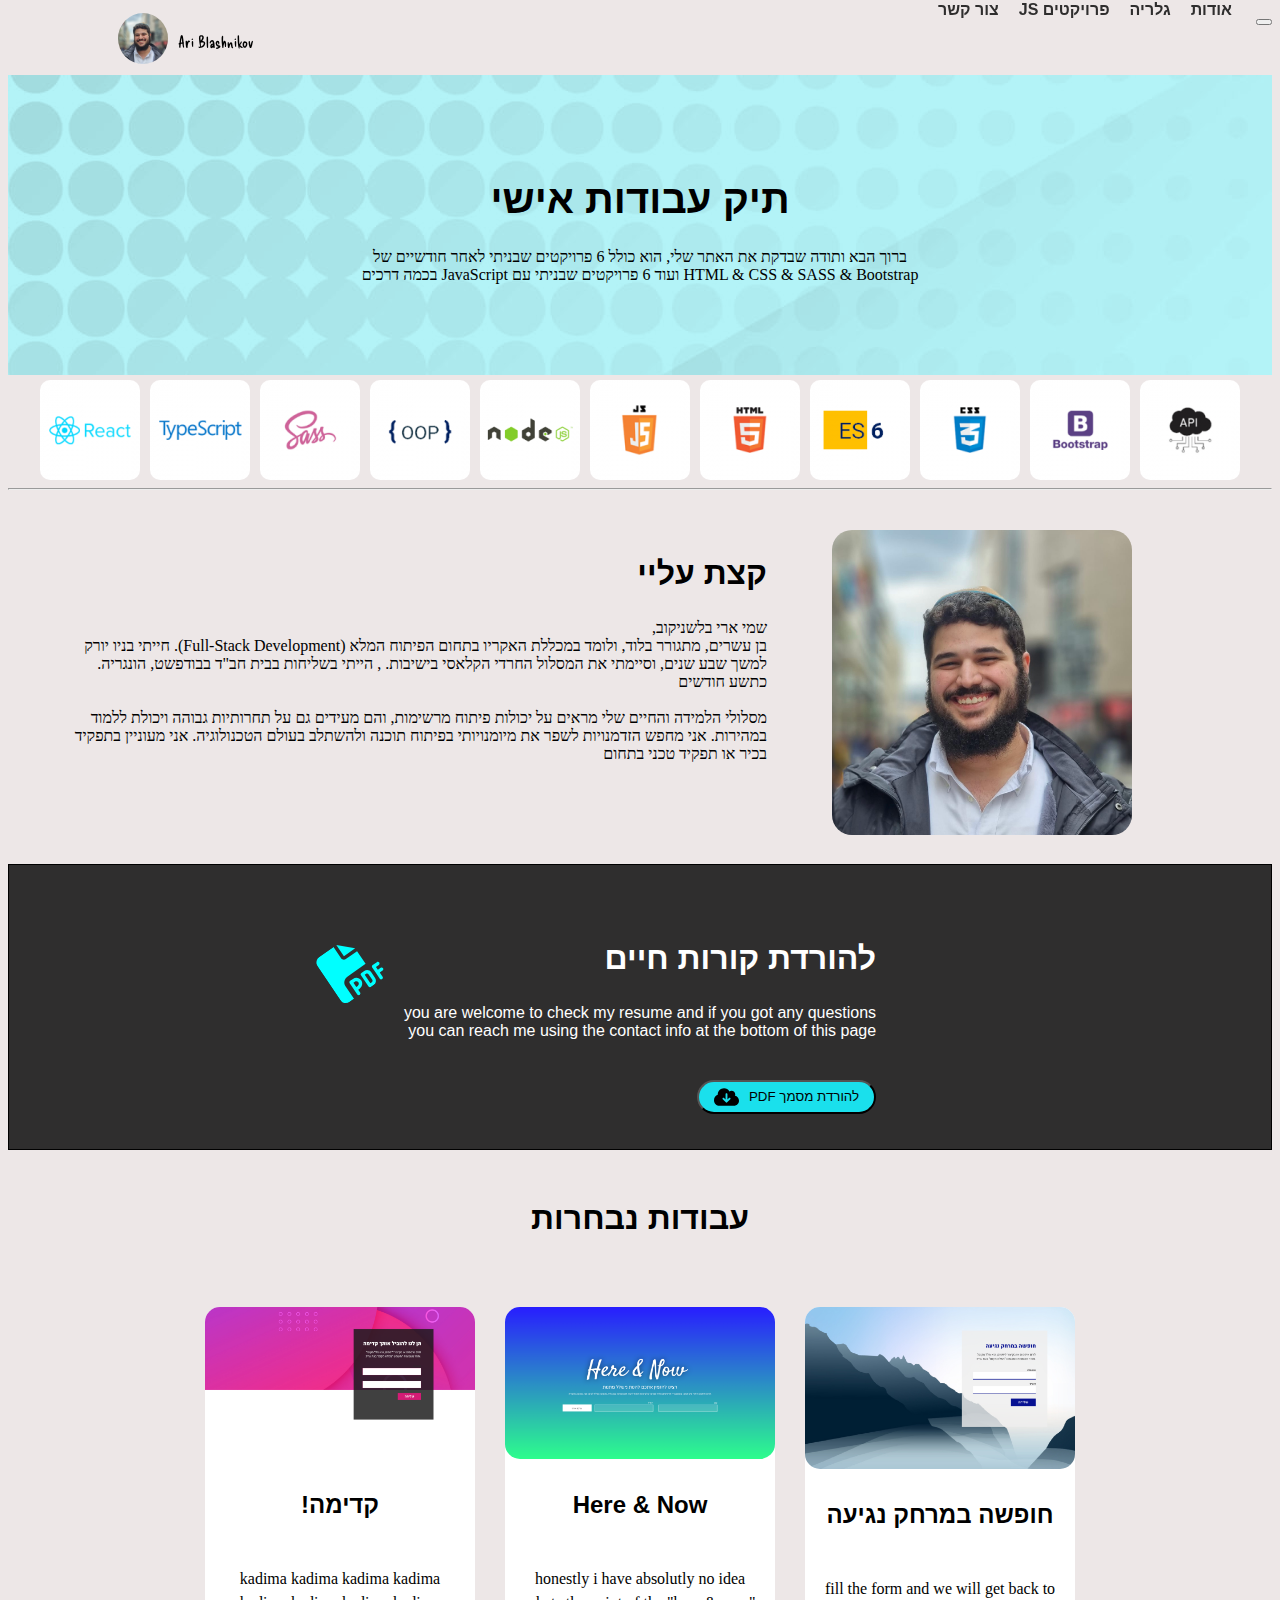
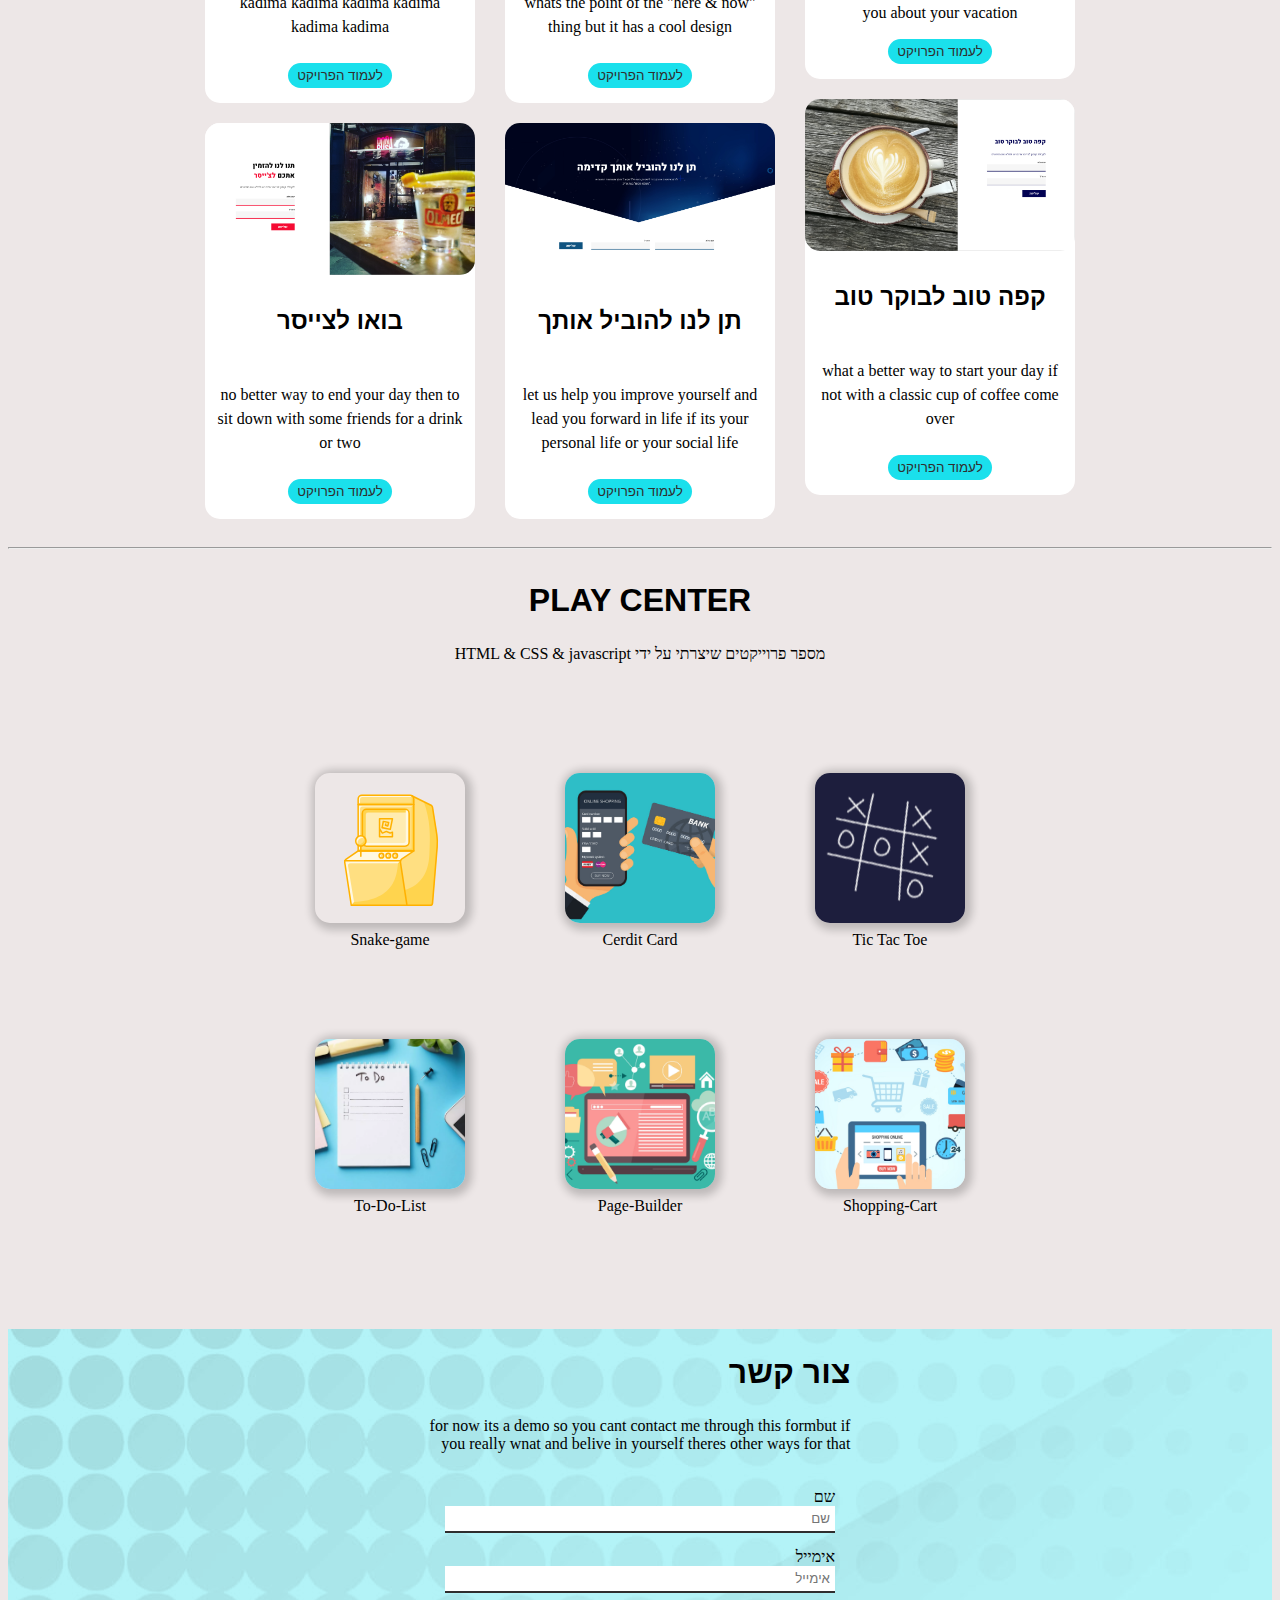
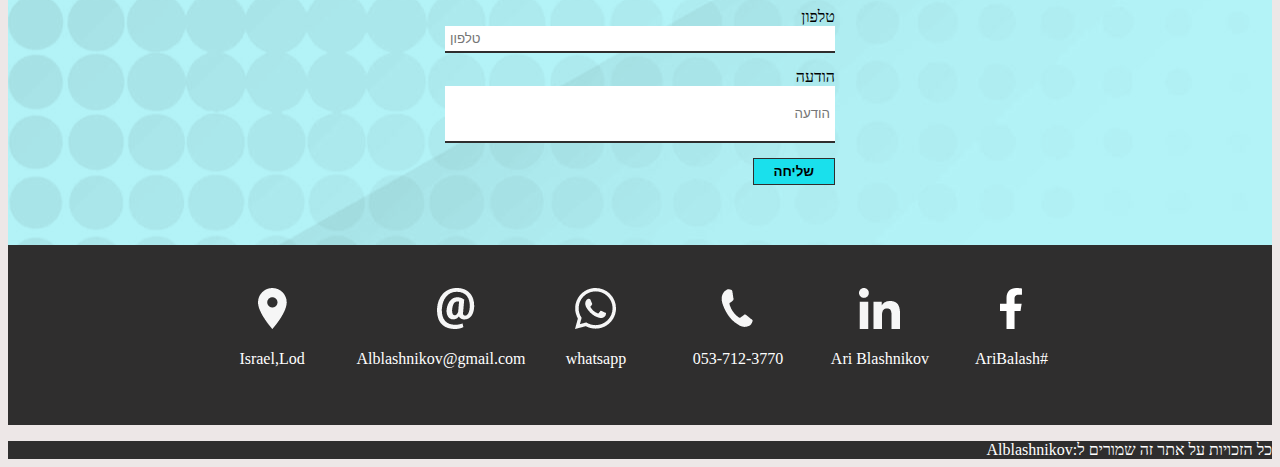
<file: index.html>
<!DOCTYPE html>
<html lang="he" dir="rtl">

<head>
    <meta charset="UTF-8">
    <meta http-equiv="X-UA-Compatible" content="IE=edge">
    <meta name="viewport" content="width=device-width, initial-scale=1.0">
    <meta name="description" content="some projects i have done that you might want to check">

    <!--google fonts-->
    <link rel="preconnect" href="https://fonts.googleapis.com">
    <link rel="preconnect" href="https://fonts.gstatic.com" crossorigin>
    <link href="https://fonts.googleapis.com/css2?family=Delicious+Handrawn&display=swap" rel="stylesheet">

    <!--Bootstrap CSS-->
    <link href="https://cdn.jsdelivr.net/npm/bootstrap@5.0.2/dist/css/bootstrap.min.css" rel="stylesheet"
        integrity="sha384-EVSTQN3/azprG1Anm3QDgpJLIm9Nao0Yz1ztcQTwFspd3yD65VohhpuuCOmLASjC" crossorigin="anonymous">


    <!--css-->
    <link rel="stylesheet" href="style.css">

    <title>protfolio</title>
</head>

<body id="homePage">
    <header class="sticky">
        <section>
            <nav class="navbar navbar-expand-lg navbar-light bg-light">
                <div>
                    <a class="navbar-brand" href="#"></a>
                    <button class="navbar-toggler" type="button" data-bs-toggle="collapse" data-bs-target="#navbarNav"
                        aria-controls="navbarNav" aria-expanded="false" aria-label="Toggle navigation">
                        <span class="navbar-toggler-icon"></span>
                    </button>
                    <div class="collapse navbar-collapse" id="navbarNav">
                        <ul class="navbar-nav">
                            <li class="nav-item">
                                <a class="nav-link active" aria-current="page" href="#personal">אודות</a>
                            </li>
                            <li class="nav-item">
                                <a class="nav-link active" href="#gallery">גלריה</a>
                            </li>
                            <li class="nav-item">
                                <a class="nav-link active" href="#jsProjects">פרויקטים JS</a>
                            </li>
                            <li class="nav-item">
                                <a class="nav-link active" href="#contact">צור קשר</a>
                            </li>
                        </ul>
                    </div>
                    <div id="left">
                        <p>Ari Blashnikov</p>
                        <a id="ari" href="#homePage">
                            <img class="img" src="./images/bff5813e-9a28-42bd-85f2-1d484c847054.jpg"
                                alt="picture of the developer of this site">
                        </a>
                    </div>

                </div>

            </nav>
    </header>


    <main>
        </div>
        </section>

        <section class="container">
            <div>
                <h1 class="hil">תיק עבודות אישי</h1>
                <div class="parg">
                    <p class="hil">ברוך הבא ותודה שבדקת את האתר שלי,
                        הוא כולל 6 פרויקטים שבניתי לאחר חודשיים של <br>HTML & CSS & SASS & Bootstrap
                        ועוד 6 פרויקטים שבניתי עם JavaScript בכמה דרכים
                    </p>
                </div>
            </div>
        </section>



        <section class="images">
            <div class="box">
                <img class="img-lang" src="./images/api.png" alt="api">
                <img class="img-lang" src="./images/bootstrap.png" alt="bootstrap">
                <img class="img-lang" src="./images/css.png" alt="css">
                <img class="img-lang" src="./images/es6.png" alt="es6">
            </div>


            <div class="box">

                <img class="img-lang" src="./images/html.png" alt="html">
                <img class="img-lang" src="./images/javascript.png" alt="java script">
                <img class="img-lang" src="./images/node.png" alt="node js">
                <img class="img-lang" src="./images/oop.png" alt="oop">
            </div>


            <div class="box">
                <img class="img-lang" src="./images/scss.png" alt="idk">
                <img class="img-lang" src="./images/typescript.png" alt="type script">
                <img class="img-lang" src="./images/react.png" alt="react">
            </div>



        </section>
        <hr>
        <section>

            <article class="info" id="personal">
                <div class="set-img">
                    <img class="img-pro" src="./images/bff5813e-9a28-42bd-85f2-1d484c847054.jpg" alt="gray man">
                </div>
                <div class="about-me">
                    <h2>קצת עליי</h2>
                    <p class="resume">
                        שמי ארי בלשניקוב, <br> בן עשרים, מתגורר בלוד, ולומד במכללת האקריו בתחום הפיתוח המלא (Full-Stack
                        Development). חייתי בניו יורק למשך שבע שנים, וסיימתי את המסלול החרדי הקלאסי בישיבות. ,
                        הייתי בשליחות בבית חב"ד בבודפשט, הונגריה. כתשע חודשים<br><br>

                        מסלולי הלמידה והחיים שלי מראים על יכולות פיתוח מרשימות, והם מעידים גם על תחרותיות גבוהה ויכולת
                        ללמוד במהירות. אני מחפש הזדמנויות לשפר את מיומנויותי בפיתוח תוכנה ולהשתלב בעולם הטכנולוגיה. אני
                        מעוניין בתפקיד בכיר או תפקיד טכני בתחום
                    </p>
                </div>
            </article>
        </section>


        <section class="download">
            <div class="pdfi">
                <svg class="pdfii" xmlns="http://www.w3.org/2000/svg"
                    viewBox="0 0 512 512"><!--! Font Awesome Pro 6.4.0 by @fontawesome - https://fontawesome.com License - https://fontawesome.com/license (Commercial License) Copyright 2023 Fonticons, Inc. -->
                    <path
                        d="M0 64C0 28.7 28.7 0 64 0H224V128c0 17.7 14.3 32 32 32H384V304H176c-35.3 0-64 28.7-64 64V512H64c-35.3 0-64-28.7-64-64V64zm384 64H256V0L384 128zM176 352h32c30.9 0 56 25.1 56 56s-25.1 56-56 56H192v32c0 8.8-7.2 16-16 16s-16-7.2-16-16V448 368c0-8.8 7.2-16 16-16zm32 80c13.3 0 24-10.7 24-24s-10.7-24-24-24H192v48h16zm96-80h32c26.5 0 48 21.5 48 48v64c0 26.5-21.5 48-48 48H304c-8.8 0-16-7.2-16-16V368c0-8.8 7.2-16 16-16zm32 128c8.8 0 16-7.2 16-16V400c0-8.8-7.2-16-16-16H320v96h16zm80-112c0-8.8 7.2-16 16-16h48c8.8 0 16 7.2 16 16s-7.2 16-16 16H448v32h32c8.8 0 16 7.2 16 16s-7.2 16-16 16H448v48c0 8.8-7.2 16-16 16s-16-7.2-16-16V432 368z" />
                </svg>
            </div>

            <div>
                <h2 class="download-resume">להורדת קורות חיים</h2>
            </div>

            <div class="center">
                you are welcome to check my resume and if you got any questions <br>
                you can reach me using the contact info at the bottom of this page
            </div>
            <div class="download-button">
                <a target="_blank"
                    href="https://acrobat.adobe.com/id/urn:aaid:sc:AP:588e815a-af80-4e1d-8ed0-785d57dddbd2" download>
                    <button class="pdf">להורדת
                        מסמך
                        PDF<svg class="cloud" xmlns="http://www.w3.org/2000/svg"
                            viewBox="0 0 640 512"><!--! Font Awesome Pro 6.4.0 by @fontawesome - https://fontawesome.com License - https://fontawesome.com/license (Commercial License) Copyright 2023 Fonticons, Inc. -->
                            <path
                                d="M144 480C64.5 480 0 415.5 0 336c0-62.8 40.2-116.2 96.2-135.9c-.1-2.7-.2-5.4-.2-8.1c0-88.4 71.6-160 160-160c59.3 0 111 32.2 138.7 80.2C409.9 102 428.3 96 448 96c53 0 96 43 96 96c0 12.2-2.3 23.8-6.4 34.6C596 238.4 640 290.1 640 352c0 70.7-57.3 128-128 128H144zm79-167l80 80c9.4 9.4 24.6 9.4 33.9 0l80-80c9.4-9.4 9.4-24.6 0-33.9s-24.6-9.4-33.9 0l-39 39V184c0-13.3-10.7-24-24-24s-24 10.7-24 24V318.1l-39-39c-9.4-9.4-24.6-9.4-33.9 0s-9.4 24.6 0 33.9z" />
                        </svg>
                    </button>
                </a>
            </div>
        </section>


        <h2 class="h2">עבודות נבחרות</h2>
        <div class="container-2" id="gallery">
            <div class="project-control">
                <article class="project-space">
                    <div class="child">
                        <img id="imggg" src="./images/landingPage1.png" alt="landing page 1">
                        <h3>חופשה במרחק נגיעה</h3>
                        <p class="project-paragraph" id="paragraph">fill the form and we will get back to you about your
                            vacation</p>

                        <div class="button-direction">
                            <button class="button bottom" type="submit"> <a
                                    href="https://alblash.github.io/project_1_JS/">לעמוד הפרויקט</a> </button>
                        </div>

                    </div>
                </article>
                <article class="project-space">
                    <div class="child">
                        <img class="imgg" src="./images/landingPage2.png" alt="landing page 2">
                        <h3>קפה טוב לבוקר טוב</h3>
                        <p class="project-paragraph" id="ptoject-paragraph-2">what a better way to start your day if not
                            with a classic cup of coffee come over</p>

                        <div class="button-direction">
                            <button class="button bottom" type="submit"> <a
                                    href="https://alblash.github.io/project_5_js_L1/">לעמוד הפרויקט</a> </button>

                        </div>
                    </div>
                </article>
            </div>
            <div class="project-control">
                <article class="project-space">
                    <div class="child">
                        <img class="imgg" src="./images/landingPage3.png" alt="landing page 3">
                        <h3>Here & Now</h3>
                        <p class="project-paragraph">honestly i have absolutly no idea whats the point of the "here &
                            now" thing but it has a cool design</p>
                        <div class="button-direction">
                            <button class="button bottom" type="submit"> <a
                                    href="https://alblash.github.io/project_2_js_L5/">לעמוד הפרויקט</a> </button>
                        </div>
                    </div>
                </article>



                <article class="project-space">
                    <div class="child">
                        <img class="imgg" src="./images/landingPage4.png" alt="landing page 4">
                        <h3>תן לנו להוביל אותך</h3>
                        <p class="project-paragraph">let us help you improve yourself and lead you forward in life if
                            its your personal life or your social life</p>
                        <div class="button-direction">
                            <button class="button bottom" type="submit"><a
                                    href="https://alblash.github.io/project_4_L2/">לעמוד
                                    הפרויקט</a></button>

                        </div>



                    </div>
                </article>
            </div>
            <div class="project-control">
                <article class="project-space">
                    <div class="child">
                        <img class="imgg" src="./images/landingPage5.png" alt="landing page 5">
                        <h3>קדימה!</h3>
                        <p class="project-paragraph">kadima kadima kadima kadima kadima kadima kadima kadima
                            kadima kadima </p>
                        <div class="button-direction">
                            <button class="button bottom" type="submit"> <a
                                    href="https://alblash.github.io/project_3_JS_L6/">לעמוד הפרויקט</a> </button>

                        </div>
                    </div>
                </article>
                <article class="project-space">
                    <div class="child">
                        <img class="imgg" src="./images/landingPage6.png" alt="landing page 6">
                        <h3>בואו לצייסר</h3>
                        <p class="project-paragraph">no better way to end your day then to sit down with some friends
                            for a drink or two</p>
                        <div class="button-direction">
                            <button class="button bottom" type="submit"><a
                                    href="https://alblash.github.io/project_1_L3/">לעמוד
                                    הפרויקט</a></button>
                        </div>

                    </div>
                </article>
            </div>

        </div>
        <hr>
        <div class="play-center">
            <div class="play-description">
                <h2 id="jsProjects">PLAY CENTER</h2>
                <p>מספר פרוייקטים שיצרתי על ידי HTML & CSS & javascript</p>
            </div>

            <div class="project-center">

                <div class="project-control-js">
                    <!-- tictactoe -->
                    <div class="project-design" id="TicTacToe"></div>
                    <p class="project-name align-name">Tic Tac Toe</p>
                    <!--shopping-cart-->
                    <div class="project-design" id="shopping-cart-img"></div>
                    <p class="align-name">Shopping-Cart</p>
                </div>

                <div class="project-control-js">
                    <!-- credit-card -->
                    <div class="project-design" id="credit-card-img"></div>
                    <p class="project-name align-name">Cerdit Card</p>
                    <!-- page-builder -->
                    <div class="project-design" id="page-builder"></div>
                    <p class="align-name">Page-Builder</p>
                </div>
                <div class="project-control-js">
                    <!-- snake-game -->
                    <div class="project-design" id="snake"></div>
                    <p class="project-name align-name">Snake-game</p>
                    <!-- to-do-list -->
                    <div class="project-design" id="to-do"></div>
                    <p class="align-name">To-Do-List</p>
                </div>
            </div>
        </div>


        <div class="container-3">
            <div>
                <h2 class="contact-us">צור קשר</h2>
                <p class="lorem-p">for now its a demo so you cant contact me through this formbut if<br>
                    you really wnat and belive in yourself theres other ways for that</p>
            </div>
            <form action="mailto:alblashnikov@gmail.com" method="post">

                <label for="name">שם</label>
                <div>
                    <input type="text" placeholder="שם" id="name" required>
                </div>


                <label for="mail">אימייל</label>
                <div>
                    <input type="email" name="userMail" id="mail" placeholder="אימייל" required>
                </div>


                <label for="phone">טלפון</label>
                <div>
                    <input type="tel" name="userNumber" id="phone" placeholder="טלפון" required>
                </div>


                <label for="text">הודעה</label>
                <div>
                    <input class="mess" type="text" name="userMessage" id="text" placeholder="הודעה">
                </div>


                <div>
                    <button class="Bbutton" type="submit">שליחה</button>
                </div>
            </form>



        </div>



    </main>
    <footer>
        <div class="info-control" id="contact">
            <div class="conte1">
                <div class="row1">
                    <div class="logo">
                        <img class="small" src="./images/Facebook.png" alt="facebook logo">
                        <div class="face">
                            <p>#AriBalash</p>
                        </div>

                    </div>

                    <div class="logo">
                        <img class="small" src="./images/LinkedIn.png" alt="LinkedIn logo">
                        <div class="face">
                            <p>Ari Blashnikov</p>
                        </div>
                    </div>
                </div>


                <div class="row2">
                    <div class="logo">
                        <img class="small" src="./images/Phone number.png" alt="phone">
                        <div class="face">
                            <p>053-712-3770</p>
                        </div>
                    </div>



                    <div class="conte2">
                        <div class="logo">
                            <img class="small" src="./images/Chat.png" alt="whatsapp logo">
                            <div class="face">
                                <p>whatsapp</p>
                            </div>
                        </div>
                    </div>
                </div>



                <div class="row3">
                    <div class="logo">
                        <img class="small" src="./images/Email.png" alt="shtrudel">
                        <div class="face">
                            <p>Alblashnikov@gmail.com</p>
                        </div>
                    </div>

                    <div id="location" class="logo">
                        <img class="small" src="./images/Location.png" alt="location logo">
                        <div class="face">
                            <p>Israel,Lod</p>
                        </div>
                    </div>
                </div>
            </div>


    </footer>
    <div class="rights">
        <p class="Rights">כל הזכויות על אתר זה שמורים ל:Alblashnikov</p>
    </div>


    <!--Bootstrap JS-->
    <script src="https://cdn.jsdelivr.net/npm/bootstrap@5.0.2/dist/js/bootstrap.bundle.min.js"
        integrity="sha384-MrcW6ZMFYlzcLA8Nl+NtUVF0sA7MsXsP1UyJoMp4YLEuNSfAP+JcXn/tWtIaxVXM"
        crossorigin="anonymous"></script>

    <script src="./script.js"></script>

</body>

</html>
</file>
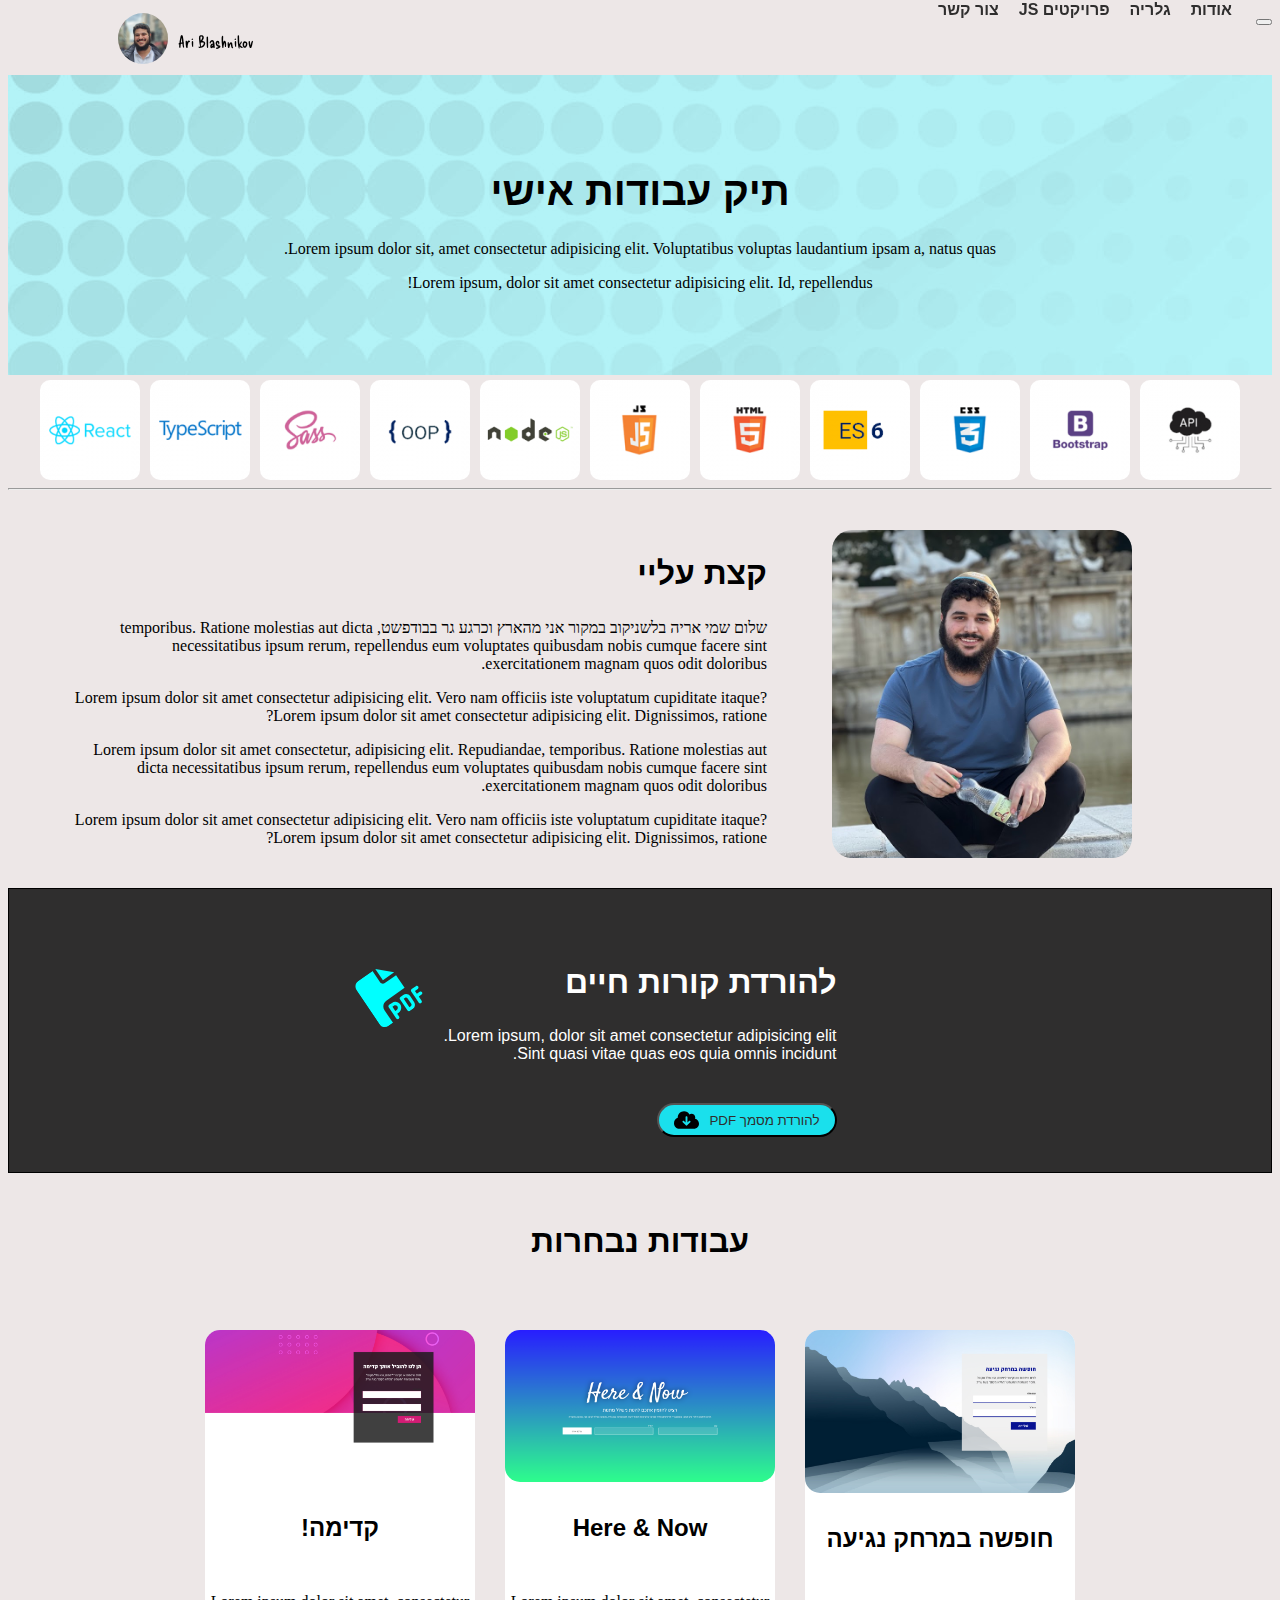
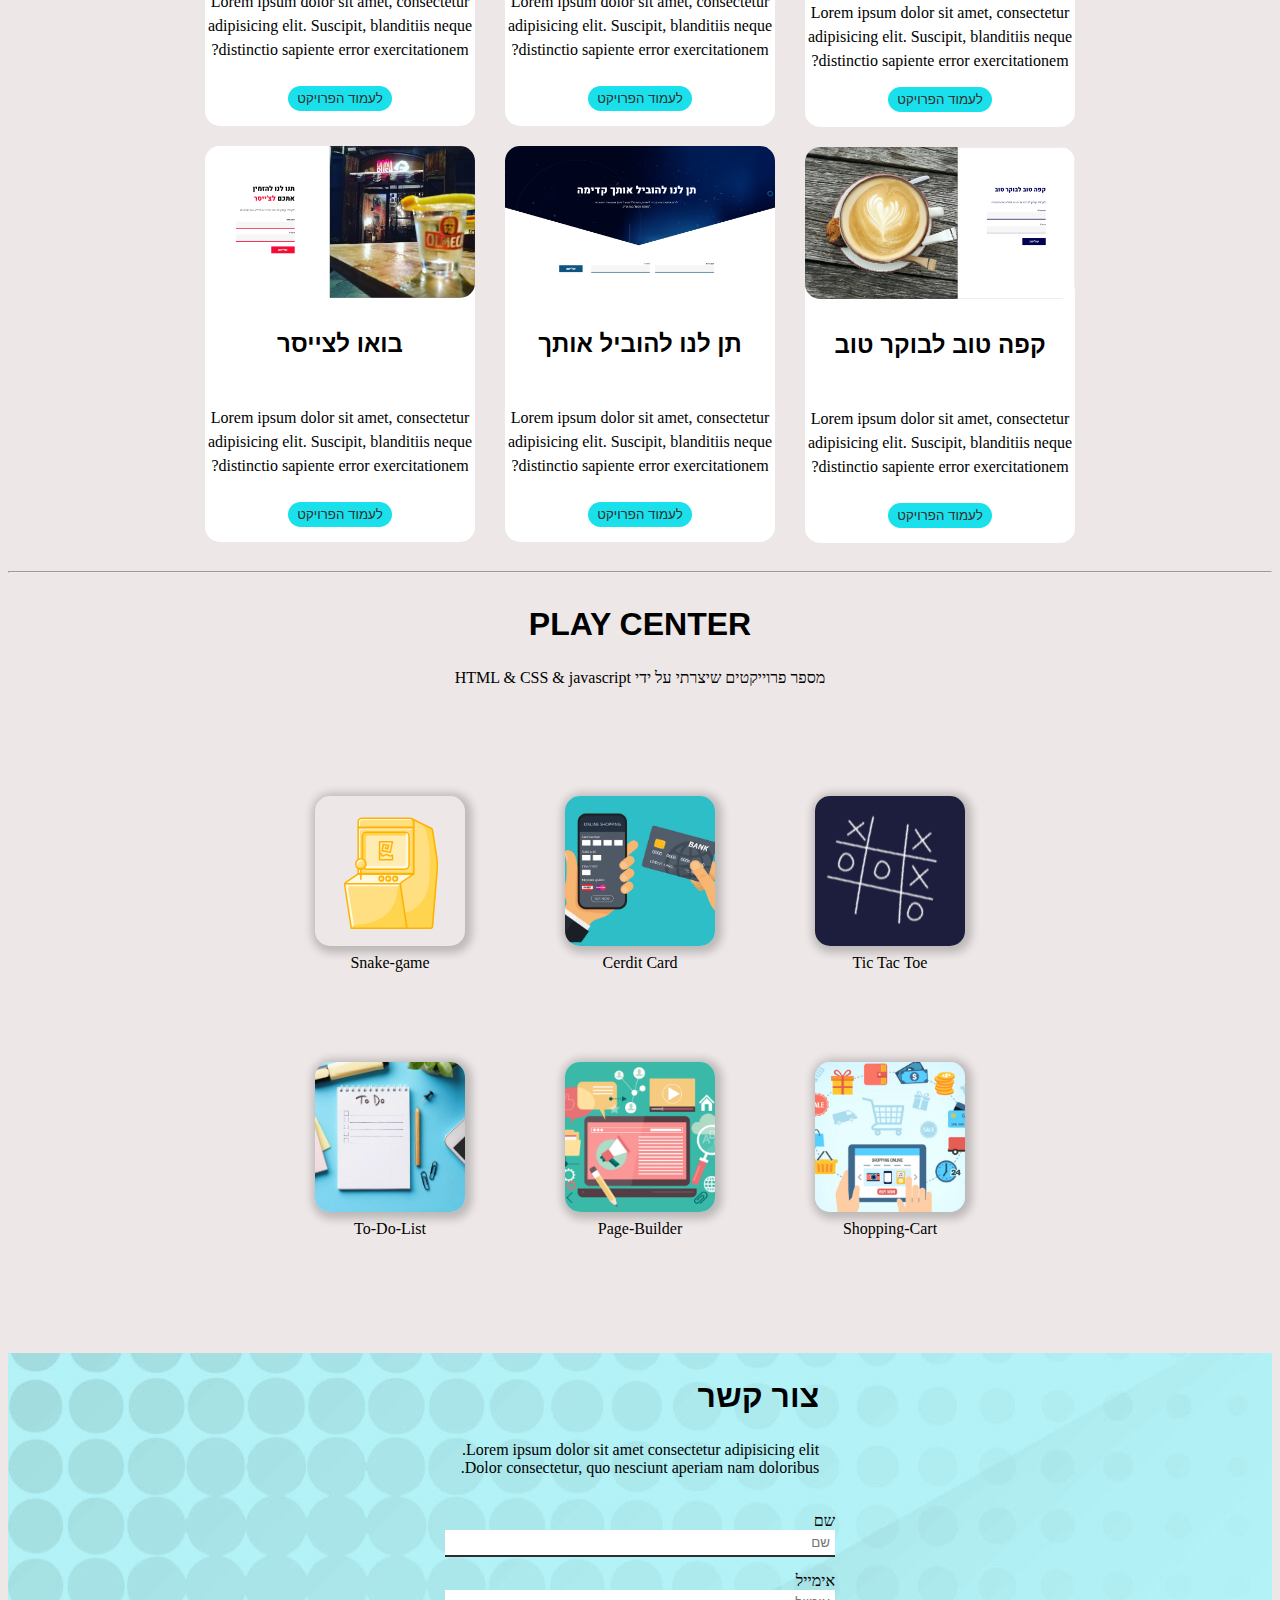
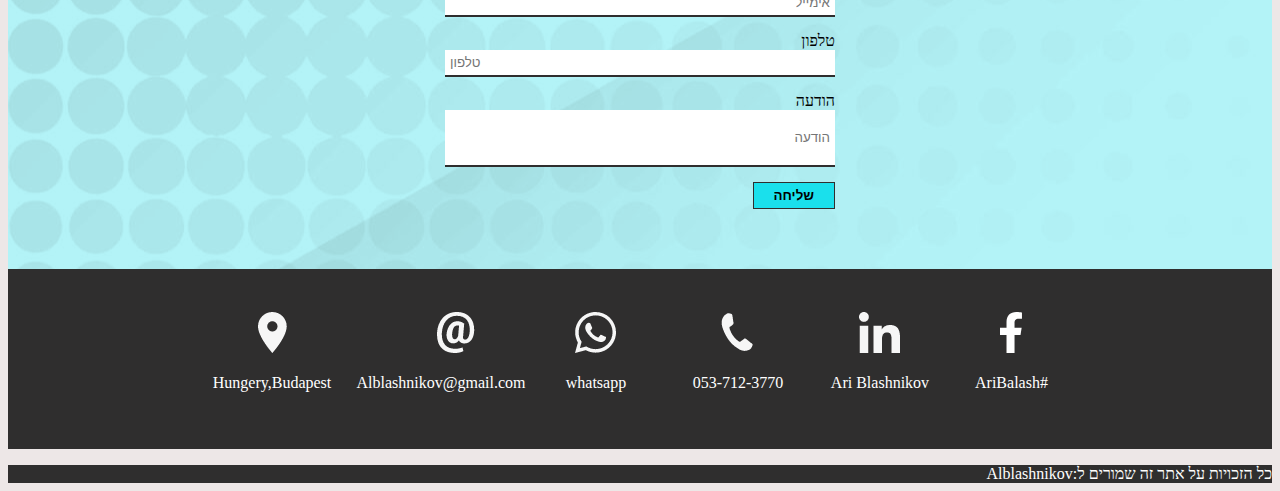
<file: Main_Page_HTML/index.html>
<!DOCTYPE html>
<html lang="he" dir="rtl">

<head>
    <meta charset="UTF-8">
    <meta http-equiv="X-UA-Compatible" content="IE=edge">
    <meta name="viewport" content="width=device-width, initial-scale=1.0">
    <meta name="description" content="some projects i have done that you might want to check">

    <!--google fonts-->
    <link rel="preconnect" href="https://fonts.googleapis.com">
    <link rel="preconnect" href="https://fonts.gstatic.com" crossorigin>
    <link href="https://fonts.googleapis.com/css2?family=Delicious+Handrawn&display=swap" rel="stylesheet">

    <!--Bootstrap CSS-->
    <link href="https://cdn.jsdelivr.net/npm/bootstrap@5.0.2/dist/css/bootstrap.min.css" rel="stylesheet"
        integrity="sha384-EVSTQN3/azprG1Anm3QDgpJLIm9Nao0Yz1ztcQTwFspd3yD65VohhpuuCOmLASjC" crossorigin="anonymous">


    <!--css-->
    <link rel="stylesheet" href="style.css">

    <title>protfolio</title>
</head>

<body id="homePage">
    <header class="sticky">
        <section>
            <nav class="navbar navbar-expand-lg navbar-light bg-light">
                <div>
                    <a class="navbar-brand" href="#"></a>
                    <button class="navbar-toggler" type="button" data-bs-toggle="collapse" data-bs-target="#navbarNav"
                        aria-controls="navbarNav" aria-expanded="false" aria-label="Toggle navigation">
                        <span class="navbar-toggler-icon"></span>
                    </button>
                    <div class="collapse navbar-collapse" id="navbarNav">
                        <ul class="navbar-nav">
                            <li class="nav-item">
                                <a class="nav-link active" aria-current="page" href="#personal">אודות</a>
                            </li>
                            <li class="nav-item">
                                <a class="nav-link active" href="#gallery">גלריה</a>
                            </li>
                            <li class="nav-item">
                                <a class="nav-link active" href="#jsProjects">פרויקטים JS</a>
                            </li>
                            <li class="nav-item">
                                <a class="nav-link active" href="#contact">צור קשר</a>
                            </li>
                        </ul>
                    </div>
                    <div id="left">
                        <p>Ari Blashnikov</p>
                        <a id="ari" href="#homePage">
                            <img class="img" src="./images/bff5813e-9a28-42bd-85f2-1d484c847054.jpg"
                                alt="picture of the developer of this site">
                        </a>
                    </div>

                </div>

            </nav>
    </header>


    <main>
        </div>
        </section>

        <section class="container">
            <div>
                <h1 class="hil">תיק עבודות אישי</h1>
                <div class="parg">
                    <p class="hil">Lorem ipsum dolor sit, amet consectetur adipisicing elit. Voluptatibus voluptas
                        laudantium ipsam a, natus quas.</p>
                    <p class="hil">Lorem ipsum, dolor sit amet consectetur adipisicing elit. Id, repellendus!</p>
                </div>
            </div>
        </section>



        <section class="images">
            <div class="box">
                <img class="img-lang" src="./images/api.png" alt="api">
                <img class="img-lang" src="./images/bootstrap.png" alt="bootstrap">
                <img class="img-lang" src="./images/css.png" alt="css">
                <img class="img-lang" src="./images/es6.png" alt="es6">
            </div>


            <div class="box">

                <img class="img-lang" src="./images/html.png" alt="html">
                <img class="img-lang" src="./images/javascript.png" alt="java script">
                <img class="img-lang" src="./images/node.png" alt="node js">
                <img class="img-lang" src="./images/oop.png" alt="oop">
            </div>


            <div class="box">
                <img class="img-lang" src="./images/scss.png" alt="idk">
                <img class="img-lang" src="./images/typescript.png" alt="type script">
                <img class="img-lang" src="./images/react.png" alt="react">
            </div>



        </section>
        <hr>
        <section>

            <article class="info" id="personal">
                <div class="set-img">
                    <img class="img-pro" src="./images/Ari-austria.png" alt="gray man">
                </div>
                <div class="about-me">
                    <h2>קצת עליי</h2>
                    <p class="lorem">שלום שמי אריה בלשניקוב במקור אני מהארץ וכרגע גר בבודפשט, temporibus.
                        Ratione molestias aut dicta necessitatibus ipsum rerum, repellendus eum voluptates quibusdam
                        nobis cumque facere sint exercitationem magnam quos odit doloribus.</p>
                    <p class="lorem">Lorem ipsum dolor sit amet consectetur adipisicing elit. Vero nam officiis iste
                        voluptatum cupiditate itaque? Lorem ipsum dolor sit amet consectetur adipisicing elit.
                        Dignissimos, ratione?</p>

                    <p class="lorem">Lorem ipsum dolor sit amet consectetur, adipisicing elit. Repudiandae, temporibus.
                        Ratione molestias aut dicta necessitatibus ipsum rerum, repellendus eum voluptates quibusdam
                        nobis cumque facere sint exercitationem magnam quos odit doloribus.</p>
                    <p class="lorem">Lorem ipsum dolor sit amet consectetur adipisicing elit. Vero nam officiis iste
                        voluptatum cupiditate itaque? Lorem ipsum dolor sit amet consectetur adipisicing elit.
                        Dignissimos, ratione?</p>
                </div>
            </article>
        </section>


        <section class="download">
            <div class="pdfi">
                <svg class="pdfii" xmlns="http://www.w3.org/2000/svg"
                    viewBox="0 0 512 512"><!--! Font Awesome Pro 6.4.0 by @fontawesome - https://fontawesome.com License - https://fontawesome.com/license (Commercial License) Copyright 2023 Fonticons, Inc. -->
                    <path
                        d="M0 64C0 28.7 28.7 0 64 0H224V128c0 17.7 14.3 32 32 32H384V304H176c-35.3 0-64 28.7-64 64V512H64c-35.3 0-64-28.7-64-64V64zm384 64H256V0L384 128zM176 352h32c30.9 0 56 25.1 56 56s-25.1 56-56 56H192v32c0 8.8-7.2 16-16 16s-16-7.2-16-16V448 368c0-8.8 7.2-16 16-16zm32 80c13.3 0 24-10.7 24-24s-10.7-24-24-24H192v48h16zm96-80h32c26.5 0 48 21.5 48 48v64c0 26.5-21.5 48-48 48H304c-8.8 0-16-7.2-16-16V368c0-8.8 7.2-16 16-16zm32 128c8.8 0 16-7.2 16-16V400c0-8.8-7.2-16-16-16H320v96h16zm80-112c0-8.8 7.2-16 16-16h48c8.8 0 16 7.2 16 16s-7.2 16-16 16H448v32h32c8.8 0 16 7.2 16 16s-7.2 16-16 16H448v48c0 8.8-7.2 16-16 16s-16-7.2-16-16V432 368z" />
                </svg>
            </div>

            <div>
                <h2 class="download-resume">להורדת קורות חיים</h2>
            </div>

            <div class="center">
                Lorem ipsum, dolor sit amet consectetur adipisicing elit. <br>
                Sint quasi vitae quas eos quia omnis incidunt.
            </div>
            <!-- https://alblash.github.io/mini-resume/resume.html-->
            <div class="download-button">
                <button class="pdf"> <a href="http://127.0.0.1:5501/resume/resume.html">להורדת
                        מסמך
                        PDF</a><svg class="cloud" xmlns="http://www.w3.org/2000/svg"
                        viewBox="0 0 640 512"><!--! Font Awesome Pro 6.4.0 by @fontawesome - https://fontawesome.com License - https://fontawesome.com/license (Commercial License) Copyright 2023 Fonticons, Inc. -->
                        <path
                            d="M144 480C64.5 480 0 415.5 0 336c0-62.8 40.2-116.2 96.2-135.9c-.1-2.7-.2-5.4-.2-8.1c0-88.4 71.6-160 160-160c59.3 0 111 32.2 138.7 80.2C409.9 102 428.3 96 448 96c53 0 96 43 96 96c0 12.2-2.3 23.8-6.4 34.6C596 238.4 640 290.1 640 352c0 70.7-57.3 128-128 128H144zm79-167l80 80c9.4 9.4 24.6 9.4 33.9 0l80-80c9.4-9.4 9.4-24.6 0-33.9s-24.6-9.4-33.9 0l-39 39V184c0-13.3-10.7-24-24-24s-24 10.7-24 24V318.1l-39-39c-9.4-9.4-24.6-9.4-33.9 0s-9.4 24.6 0 33.9z" />
                    </svg></button>
            </div>
        </section>


        <h2 class="h2">עבודות נבחרות</h2>
        <div class="container-2" id="gallery">
            <div class="project-control">
                <article class="project-space">
                    <div class="child">
                        <img id="imggg" src="./images/landingPage1.png" alt="landing page 1">
                        <h3>חופשה במרחק נגיעה</h3>
                        <p class="project-paragraph" id="paragraph">Lorem ipsum dolor sit amet, consectetur adipisicing
                            elit. Suscipit,
                            blanditiis neque distinctio sapiente error exercitationem?</p>

                        <div class="button-direction">
                            <button class="button" id="bottom" type="submit"> <a
                                    href="https://alblash.github.io/project_1_JS/">לעמוד הפרויקט</a> </button>
                        </div>

                    </div>
                </article>
                <article class="project-space">
                    <div class="child">
                        <img class="imgg" src="./images/landingPage2.png" alt="landing page 2">
                        <h3>קפה טוב לבוקר טוב</h3>
                        <p class="project-paragraph" id="ptoject-paragraph-2">Lorem ipsum dolor sit amet, consectetur
                            adipisicing elit. Suscipit,
                            blanditiis neque distinctio sapiente error exercitationem?</p>

                        <div class="button-direction">
                            <button class="button" id="bottom" type="submit"> <a
                                    href="https://alblash.github.io/project_5_js_L1/">לעמוד הפרויקט</a> </button>

                        </div>
                    </div>
                </article>
            </div>
            <div class="project-control">
                <article class="project-space">
                    <div class="child">
                        <img class="imgg" src="./images/landingPage3.png" alt="landing page 3">
                        <h3>Here & Now</h3>
                        <p class="project-paragraph">Lorem ipsum dolor sit amet, consectetur adipisicing elit. Suscipit,
                            blanditiis neque distinctio sapiente error exercitationem?</p>
                        <div class="button-direction">
                            <button class="button" id="bottom" type="submit"> <a
                                    href="https://alblash.github.io/project_2_js_L5/">לעמוד הפרויקט</a> </button>
                        </div>
                    </div>
                </article>



                <article class="project-space">
                    <div class="child">
                        <img class="imgg" src="./images/landingPage4.png" alt="landing page 4">
                        <h3>תן לנו להוביל אותך</h3>
                        <p class="project-paragraph">Lorem ipsum dolor sit amet, consectetur adipisicing elit. Suscipit,
                            blanditiis neque distinctio sapiente error exercitationem?</p>
                        <div class="button-direction">
                            <button class="button" id="bottom" type="submit"><a
                                    href="https://alblash.github.io/project_4_L2/">לעמוד
                                    הפרויקט</a></button>

                        </div>



                    </div>
                </article>
            </div>
            <div class="project-control">
                <article class="project-space">
                    <div class="child">
                        <img class="imgg" src="./images/landingPage5.png" alt="landing page 5">
                        <h3>קדימה!</h3>
                        <p class="project-paragraph">Lorem ipsum dolor sit amet, consectetur adipisicing elit. Suscipit,
                            blanditiis neque distinctio sapiente error exercitationem?</p>
                        <div class="button-direction">
                            <button class="button" id="bottom" type="submit"> <a
                                    href="https://alblash.github.io/project_3_JS_L6/">לעמוד הפרויקט</a> </button>

                        </div>
                    </div>
                </article>
                <article class="project-space">
                    <div class="child">
                        <img class="imgg" src="./images/landingPage6.png" alt="landing page 6">
                        <h3>בואו לצייסר</h3>
                        <p class="project-paragraph">Lorem ipsum dolor sit amet, consectetur adipisicing elit. Suscipit,
                            blanditiis neque distinctio sapiente error exercitationem?</p>
                        <div class="button-direction">
                            <button class="button" id="bottom" type="submit"><a
                                    href="https://alblash.github.io/project_1_L3/">לעמוד
                                    הפרויקט</a></button>
                        </div>

                    </div>
                </article>
            </div>

        </div>
        <hr>
        <div class="play-center">
            <div class="play-description">
                <h2 id="jsProjects">PLAY CENTER</h2>
                <p>מספר פרוייקטים שיצרתי על ידי HTML & CSS & javascript</p>
            </div>

            <div class="project-center">

                <div class="project-control-js">
                    <!-- tictactoe -->
                    <div class="project-design" id="TicTacToe"></div>
                    <p class="project-name align-name">Tic Tac Toe</p>
                    <!--shopping-cart-->
                    <div class="project-design" id="shopping-cart-img"></div>
                    <p class="align-name">Shopping-Cart</p>
                </div>

                <div class="project-control-js">
                    <!-- credit-card -->
                    <div class="project-design" id="credit-card-img"></div>
                    <p class="project-name align-name">Cerdit Card</p>
                    <!-- page-builder -->
                    <div class="project-design" id="page-builder"></div>
                    <p class="align-name">Page-Builder</p>
                </div>
                <div class="project-control-js">
                    <!-- snake-game -->
                    <div class="project-design" id="snake"></div>
                    <p class="project-name align-name">Snake-game</p>
                    <!-- to-do-list -->
                    <div class="project-design" id="to-do"></div>
                    <p class="align-name">To-Do-List</p>
                </div>
            </div>
        </div>


        <div class="container-3">
            <div>
                <h2 class="contact-us">צור קשר</h2>
                <p class="lorem-p">Lorem ipsum dolor sit amet consectetur adipisicing elit. <br>
                    Dolor consectetur, quo nesciunt aperiam nam doloribus.</p>
            </div>
            <form action="mailto:alblashnikov@gmail.com" method="post">

                <label for="name">שם</label>
                <div>
                    <input type="text" placeholder="שם" id="name" required>
                </div>


                <label for="mail">אימייל</label>
                <div>
                    <input type="email" name="userMail" id="mail" placeholder="אימייל" required>
                </div>


                <label for="phone">טלפון</label>
                <div>
                    <input type="tel" name="userNumber" id="phone" placeholder="טלפון" required>
                </div>


                <label for="text">הודעה</label>
                <div>
                    <input class="mess" type="text" name="userMessage" id="text" placeholder="הודעה">
                </div>


                <div>
                    <button class="Bbutton" type="submit">שליחה</button>
                </div>
            </form>



        </div>



    </main>
    <footer>
        <div class="info-control" id="contact">
            <div class="conte1">
                <div class="row1">
                    <div class="logo">
                        <img class="small" src="./images/Facebook.png" alt="facebook logo">
                        <div class="face">
                            <p>#AriBalash</p>
                        </div>

                    </div>

                    <div class="logo">
                        <img class="small" src="./images/LinkedIn.png" alt="LinkedIn logo">
                        <div class="face">
                            <p>Ari Blashnikov</p>
                        </div>
                    </div>
                </div>


                <div class="row2">
                    <div class="logo">
                        <img class="small" src="./images/Phone number.png" alt="phone">
                        <div class="face">
                            <p>053-712-3770</p>
                        </div>
                    </div>



                    <div class="conte2">
                        <div class="logo">
                            <img class="small" src="./images/Chat.png" alt="whatsapp logo">
                            <div class="face">
                                <p>whatsapp</p>
                            </div>
                        </div>
                    </div>
                </div>



                <div class="row3">
                    <div class="logo">
                        <img class="small" src="./images/Email.png" alt="shtrudel">
                        <div class="face">
                            <p>Alblashnikov@gmail.com</p>
                        </div>
                    </div>

                    <div id="location" class="logo">
                        <img class="small" src="./images/Location.png" alt="location logo">
                        <div class="face">
                            <p>Hungery,Budapest</p>
                        </div>
                    </div>
                </div>
            </div>


    </footer>
    <div class="rights">
        <p class="Rights">כל הזכויות על אתר זה שמורים ל:Alblashnikov</p>
    </div>


    <!--Bootstrap JS-->
    <script src="https://cdn.jsdelivr.net/npm/bootstrap@5.0.2/dist/js/bootstrap.bundle.min.js"
        integrity="sha384-MrcW6ZMFYlzcLA8Nl+NtUVF0sA7MsXsP1UyJoMp4YLEuNSfAP+JcXn/tWtIaxVXM"
        crossorigin="anonymous"></script>

    <script src="./script.js"></script>

</body>

</html>
</file>
<file: style.css>
body {
    background-color: rgb(237, 231, 231);
}

* {

    /* Width of the scrollbar */
    ::-webkit-scrollbar {
        width: 10px;
    }

    /* Track (the background) */
    ::-webkit-scrollbar-track {
        background: #f1f1f1;
    }

    /* Handle (the draggable part) */
    ::-webkit-scrollbar-thumb {
        background: #888;
        border-radius: 10px;
    }

    /* Handle on hover */
    ::-webkit-scrollbar-thumb:hover {
        background: #555;
    }

}

html {
    scroll-behavior: smooth;
    scroll-padding-top: 80px;
}

ul {
    margin-top: 10px !important;
}

@media screen and (min-width:900px) {

    /*Header*/

    .navbar {
        background-color: rgb(237, 231, 231, 55%) !important;
        line-height: none !important;
        box-sizing: unset !important;
        margin-right: 0;
    }

    .navbar-expand-lg .navbar-collapse {
        display: flex !important;
        margin-top: -35px !important;
        flex-basis: auto;
    }

    nav {
        margin-right: 15px;
    }

    .sticky {
        position: sticky;
        top: 0;
        z-index: 1;
    }

    ul {
        display: flex;
        gap: 20px;
        margin-top: -20px;
    }

    li {
        display: flex;
        font-weight: bold;
        list-style: none;
        font-family: sans-serif;
        color: #2f2e2e;
        text-decoration: none;
    }

    a {
        color: #2f2e2e;
        text-decoration: none;
    }

    /*small-profile-left-navbar */
    .img {

        width: 50px;
        border: 1px solid none;
        border-radius: 50%;
    }


    #left {
        position: absolute;
        left: 0;
        top: 5px;
        margin-left: 110px;
        font-family: 'Delicious Handrawn', cursive;
        display: flex;
        flex-direction: row;
        align-items: flex-end;
        gap: 10px
    }

    /*תיק עבודות אישי*/

    .container {
        position: relative;
        background-image: url(./images/bg.jpeg);
        background-color: #B3F3F7;
        background-blend-mode: multiply;
        display: flex;
        justify-content: center;
        flex-direction: column;
        top: 40px;
        margin-bottom: 45px;
        height: 300px;
        min-width: 100%;

    }

    h1 {
        font-size: 2.5rem;
        font-family: sans-serif;
        font-weight: bold;
    }

    .hil {
        display: flex;
        flex-wrap: wrap;
        justify-content: center;
        text-align: center;
    }

    .resume {
        max-width: 700px;
    }

    /*small-picture*/

    .images {
        display: flex;
        flex-wrap: wrap;
        flex-direction: row;
        justify-content: center;
        gap: 10px;
    }

    .box {
        display: flex;
        gap: 10px;
    }

    .img-lang {
        border-radius: 10px;
    }

    /*קורות חיים*/

    .info {
        display: flex;
        justify-content: center;
        margin-top: 40px;
        margin-bottom: 25px;
    }

    .img-pro {
        max-width: 300px;
        margin-right: 140px;
        border-radius: 20px;
    }

    .about-me {
        margin-right: 65px;
        margin-left: 65px;
    }


    /*download-pdf*/

    .download {
        border: 1px solid black;
        font-family: sans-serif;
        display: flex;
        flex-wrap: wrap;
        align-content: center;
        color: white;
        background-color: #2f2e2e;
        flex-direction: column;
    }

    .pdfi {
        display: flex;
        justify-content: flex-end;
        align-items: center;
        margin-left: -135px;
        transform: translatey(80px) translateX(60px);
    }

    .pdfii {
        width: 45px;
        transform: skew(34deg, 325deg);
        display: flex;
        fill: aqua;
    }

    .download-resume {
        margin-top: 30px;
    }

    .pdf {
        margin-bottom: 35px;
        margin-top: 40px;
        border-radius: 20px;
        padding: 5px 15px;
        background-color: #1ae0ec;
        display: flex;
        align-items: center;
        cursor: pointer;
    }

    .cloud {
        width: 25px;
        display: flex;
        margin-right: 10px;
    }


    /*HTML & CSS projects*/

    .h2 {
        text-align: center;
        font-family: sans-serif;
        margin-top: 50px;
    }

    .container-2 {
        display: flex;
        flex-direction: row;
        gap: 30px;
        margin-top: 70px;
        justify-content: center;
    }

    h3 {
        font-family: 'Rubik', sans-serif;
        display: flex;
        justify-content: center;
        font-size: 24px;
    }

    .child {
        display: flex;
        flex-direction: column;
        gap: 8px;
        border-radius: 15px;
        border: 1px solid none;
        background-color: white;
        width: 270px;
        margin-bottom: 20px;
        min-height: 370px;
    }

    #imggg {
        width: 258px;
        min-width: 100%;
        border-radius: 15px;
    }

    .imgg {
        max-width: 270px;
        border-radius: 15px;
    }



    .project-paragraph {
        line-height: 1.5;
        text-align: center;
        padding: 0 10px;
    }

    #paragraph {
        margin-bottom: 6px;
    }

    .button-direction {
        display: flex;
        gap: 10px;
        flex-direction: row;
        justify-content: center;

    }

    .button {
        margin-bottom: 15px;
        margin-right: 70px;
        border-radius: 20px;
        border: none;
        padding: 5px 9px;
        background-color: #1ae0ec;
        cursor: pointer;
        transition: 0.2s;
    }

    .button:hover {
        background-color: white;
        font-weight: 600;
        border: 3px solid #1ae0ec;
    }

    a:hover {
        color: black;
    }

    .bottom {
        margin-bottom: 15px;
        margin-right: 0;
    }

    /* javaScript Projects */

    .play-center {
        height: 687px;
        display: flex;
        flex-direction: column;
        align-items: center;

    }

    .play-description {
        margin-bottom: 80px;
        text-align: center;
    }

    .project-center {
        display: flex;
        flex-direction: row;
        height: 500px;
        align-content: center;
        justify-content: center;
        flex-wrap: wrap;
        gap: 100px;
    }

    .project-control-js {
        /* gap: 90px; */
        display: flex;
        flex-direction: column;
    }

    .project-design {
        width: 150px;
        height: 150px;
        border-radius: 15px;
        cursor: pointer;
        box-shadow: 2px 2px 8px 5px rgba(0, 0, 0, 0.2);
    }

    .project-name {
        margin-bottom: 90px;
    }

    .align-name {
        text-align: center;
        margin-top: 8px;
    }

    /*Background pictures for the js projects*/

    #TicTacToe {
        background-image: url(./images/ticTacToeBackground4.png);
        background-position: center;
        background-repeat: no-repeat;
    }

    #shopping-cart-img {
        background-image: url(./images/shopping-cart-img.png);
        background-position: center;
        background-size: cover;
        background-repeat: no-repeat;
    }

    #credit-card-img {
        background-image: url(./images/credit-card-img.png);
        background-position: center;
        background-size: cover;
        background-repeat: no-repeat;
    }

    #page-builder {
        background-image: url(./images/pageBuilder.png);
        background-position: center;
        background-size: cover;
        background-repeat: no-repeat;
    }

    #snake {
        background-image: url(./images/eldorado-play\ machine.svg);
        background-position: center;
        background-size: cover;
        background-repeat: no-repeat;
    }

    #to-do {
        background-image: url(./images/to-do-img.png);
        background-position: center;
        background-size: cover;
        background-repeat: no-repeat;
    }




    /*form*/

    .container-3 {
        background-image: url(./images/bg.jpeg);
        background-color: #B3F3F7;
        background-blend-mode: multiply;
        display: flex;
        margin-top: 85px;
        flex-direction: column;
        align-items: center;
    }

    h2 {
        font-weight: bold;
        font-size: 2rem;
        margin-top: 25px;
        font-family: sans-serif;
    }

    .lorem-p {
        margin-bottom: 35px;
    }

    input {
        border: none;
        padding: 5px;
        width: 380px;
        margin-bottom: 15px;
        border-bottom: 2px solid #2f2e2e;
    }

    .mess {
        border: none;
        width: 380px;
        height: 45px;
        border-bottom: 2px solid #2f2e2e;
    }



    .Bbutton {
        padding: 5px 20px;
        margin-bottom: 60px;
        background-color: #1ae0ec;
        border: 1px solid #2f2e2e;
        cursor: pointer;
        font-weight: bold;
    }




    /*information*/
    .info-control {
        background-color: #2f2e2e;
        color: white;
        display: flex;
        flex-wrap: wrap;
        justify-content: center;
        height: 180px;
        align-content: center;
    }

    .conte1 {
        display: flex;

    }

    .conte2 {
        display: flex;
        gap: 30px;
    }

    .face {
        display: flex;
        flex-direction: row;
        justify-content: center;
    }

    .small {
        padding: 1px 50px;
    }

    .row1 {
        display: flex;
    }

    .row2 {
        display: flex;
    }

    .row3 {
        display: flex;
    }


    #location {
        margin-right: 20px;
    }

    .rights {
        background-color: #2f2e2e;
        color: white;
        margin-bottom: 0;
    }

    .Rights {
        margin-bottom: 0;
    }
}


@media screen and (min-width:600px) and (max-width:900px) {

    body {
        background-color: rgb(237, 231, 231);
        display: flex;
        flex-direction: column;
        flex-wrap: wrap;
    }

    /*Header*/
    .navbar {
        background-color: rgb(237, 231, 231, 55%) !important;
        margin-right: 0;
    }

    .navbar-nav {
        margin-top: 10px !important;
    }


    nav {
        margin-right: 15px;
    }

    .sticky {
        position: sticky;
        top: 0;
        z-index: 1;
    }

    ul {
        display: flex;
        gap: 30px;
    }

    li {
        display: flex;
        font-weight: bold;
        list-style: none;
        font-family: sans-serif;
    }

    a {
        color: #2f2e2e;
        text-decoration: none;
    }

    .img {

        width: 50px;
        border: 1px solid none;
        border-radius: 50%;
    }

    /*small-profile-left*/


    #left {
        display: flex;
        position: absolute;
        gap: 20px;
        left: 35px;
        top: 5px;
        flex-direction: row;
        align-items: flex-end;
        font-family: 'Delicious Handrawn', cursive;
    }




    /*תיק עבודות אישי*/
    .container {
        position: relative;
        background-image: url(./images/bg.jpeg);
        display: flex;
        background-color: #B3F3F7;
        background-blend-mode: multiply;
        top: 40px;
        margin-bottom: 60px;
        height: 285px;
        flex-direction: column;
        justify-content: center;
        min-width: 100%;
    }

    h1 {
        font-size: 40px;
        font-family: sans-serif;
        font-weight: bold;
    }

    .hil {
        display: flex;
        flex-wrap: wrap;
        justify-content: center;
        text-align: center;

    }

    /*small-pictures*/

    .images {
        display: flex;
        flex-wrap: wrap;
        flex-direction: row;
        justify-content: center;
        gap: 10px;
    }

    .box {
        display: flex;
        flex-wrap: wrap;
        justify-content: center;
        gap: 15px;
        margin-bottom: 10px;
    }

    .img-lang {
        border-radius: 10px;
    }

    /*קורות חיים*/

    .info {
        display: flex;
        flex-direction: column;
        align-items: center;
    }

    .img-pro {
        max-width: 350px;
        border-radius: 20px;
    }

    .about-me {
        display: flex;
        flex-direction: column;
        align-items: center;
    }

    h2 {
        font-family: sans-serif;
    }

    .lorem {
        box-sizing: border-box;
        padding: 10px;
        width: 100%;
        max-width: 600px;
        text-align: center;
    }




    /*download-pdf*/
    .download {

        font-family: sans-serif;
        display: flex;
        flex-wrap: wrap;
        align-content: center;
        color: white;
        background-color: #2f2e2e;
        flex-direction: column;
    }

    .pdfi {
        display: flex;
        justify-content: flex-end;
        align-items: center;
        margin-left: -157px;
        transform: translatey(80px) translateX(80px);
    }


    .pdfii {
        width: 45px;
        transform: skew(34deg, 325deg);
        display: flex;
        fill: aqua;
    }


    .pdf {
        margin-bottom: 35px;
        margin-top: 40px;
        border-radius: 20px;
        padding: 5px 20px;
        background-color: #1ae0ec;
        display: flex;
        align-items: center;
        font-weight: bold;
    }

    .download-resume {
        margin-top: 30px;
    }



    .pdf {
        margin-bottom: 35px;
        margin-top: 40px;
        border-radius: 20px;
        padding: 5px 20px;
        background-color: #1ae0ec;
        display: flex;
        align-items: center;
        font-weight: bold;
    }

    .cloud {
        width: 25px;
        margin-right: 10px;
    }



    .h2 {
        text-align: center;
        font-family: sans-serif;
        margin-top: 30px;
        margin-bottom: -50px;
    }

    .container-2 {
        display: flex;
        flex-direction: column;
        gap: 30px;
        margin-top: 70px;
        justify-content: center;
        margin-bottom: 70px;
    }

    .project-control {
        display: flex;
        flex-direction: row;
        gap: 30px;
        margin-top: 70px;
        justify-content: center;

    }


    .child {
        border-radius: 15px;
        border: 1px solid none;
        background-color: rgb(254, 239, 239);
        width: 270px;
        margin-bottom: -45px;
        min-height: 370px;
    }

    #imggg {
        width: 258px;
        min-width: 100%;
        border-radius: 15px;
    }

    .imgg {
        max-width: 270px;
        border-radius: 15px;
    }

    h3 {
        font-family: 'Rubik', sans-serif;
        display: flex;
        justify-content: center;
    }

    .project-paragraph {
        line-height: 1.5;
        text-align: center;
        padding: 0 10px;
    }

    #ptoject-paragraph-2 {
        margin-bottom: 25px;
    }


    .button-direction {
        display: flex;
        gap: 10px;
        flex-direction: row;
        justify-content: center;

    }

    .button {
        margin-bottom: 15px;
        margin-right: 70px;
        border-radius: 20px;
        border: none;
        padding: 5px 9px;
        background-color: #1ae0ec;
        cursor: pointer;
        transition: 0.2s;
    }

    .button:hover {
        background-color: white;
        font-weight: 600;
        border: 3px solid #1ae0ec;
    }

    a:hover {
        color: black;
    }

    .bottom {
        margin-bottom: 15px;
        margin-right: 0;
    }



    /* javaScript Projects */

    .play-center {
        display: flex;
        flex-direction: column;
    }

    .play-description {
        text-align: center;
    }

    .project-center {
        display: flex;
        height: 425px;
        gap: 100px;
        flex-wrap: wrap;
        justify-content: center;
        align-content: center;
    }


    .project-control-js {
        display: flex;
        flex-wrap: wrap;
        flex-direction: column;
    }

    .project-design {
        width: 100px;
        height: 100px;
        /* background: grey; */
        border-radius: 15px;
        cursor: pointer;
        box-shadow: 2px 2px 8px 5px rgba(0, 0, 0, 0.2);
    }

    .project-name {
        margin-bottom: 90px;
    }


    .align-name {
        text-align: center;
        margin-top: 8px;
    }

    #TicTacToe {
        background-image: url(./images/ticTacToeBackground4.png);
        background-position: center;
        background-repeat: no-repeat;
        background-size: 120px;
    }

    #shopping-cart-img {
        background-image: url(./images/shopping-cart-img.png);
        background-position: center;
        background-repeat: no-repeat;
        background-size: cover;
    }

    #credit-card-img {
        background-image: url(./images/credit-card-img.png);
        background-position: center;
        background-repeat: no-repeat;
        background-size: cover;
    }

    #page-builder {
        background-image: url(./images/pageBuilder.png);
        background-position: center;
        background-repeat: no-repeat;
        background-size: cover;
    }

    #snake {
        background-image: url(./images/eldorado-play\ machine.svg);
        background-position: center;
        background-repeat: no-repeat;
        background-size: cover;
    }

    #to-do {
        background-image: url(./images/to-do-img.png);
        background-position: center;
        background-repeat: no-repeat;
        background-size: cover;
    }

    /* form */

    .container-3 {
        background-image: url(./images/bg.jpeg);
        background-color: #B3F3F7;
        background-blend-mode: multiply;
        display: flex;
        margin-top: 100px;
        flex-direction: column;
        align-items: center;
    }

    h2 {
        font-size: 2rem;
        margin-top: 25px;
        font-weight: bold;
    }

    .lorem p {
        margin: 0;
    }

    input {
        border: none;
        padding: 5px;
        width: 380px;
        margin-bottom: 15px;
        border-bottom: 2px solid #2f2e2e;
    }

    .mess {
        border: none;
        width: 380px;
        height: 45px;
        border-bottom: 2px solid #2f2e2e;
    }

    .lorem-p {
        margin-bottom: 35px;
    }

    .Bbutton {
        padding: 5px 20px;
        margin-bottom: 60px;
        font-weight: bold;
        background-color: #1ae0ec;
        border: 1px solid #2f2e2e;
    }



    .info-control {
        background-color: #2f2e2e;
        color: white;
        height: 280px;
        display: flex;
        flex-direction: row;
        flex-wrap: wrap;
        align-items: center;
        justify-content: center;
    }

    .face {
        display: flex;
        flex-direction: row;
        justify-content: center;
        margin-bottom: 30px;
    }

    .conte1 {
        display: flex;

    }

    .conte2 {
        display: flex;
        gap: 30px;
    }

    .small {
        display: flex;
        flex-direction: column;
        flex-wrap: wrap;
        padding: 1px 50px;
    }

    .row1 {
        display: flex;
        flex-direction: column;
    }

    .row2 {
        display: flex;
        flex-direction: column;
    }

    .row3 {
        display: flex;
        flex-direction: column;
        align-items: center;
    }


    .rights {
        background-color: #2f2e2e;
        color: white;
        margin-bottom: 0;
    }

    .Rights {
        margin-bottom: 0;
    }


}

@media screen and (min-width:400px) and (max-width:600px) {


    .navbar {
        background-color: rgb(237, 231, 231, 55%) !important;
        margin-right: 0;
    }

    .sticky {
        position: sticky;
        top: 0;
        z-index: 1;
    }

    ul {
        display: flex;
        list-style: none;
        gap: 10px;
        font-family: sans-serif;
        font-weight: bold;
        top: 10px;
        right: -30px;
        position: relative;
    }

    a {
        color: #2f2e2e;
        text-decoration: none;
    }


    #left {
        display: flex;
        position: absolute;
        left: 0;
        gap: 10px;
        top: 5px;
        margin-left: 20px;
        align-items: flex-end;
        font-family: 'Delicious Handrawn', cursive;
    }

    .img {
        width: 50px;
        height: 50px;
        border-radius: 50%;
    }

    .container {
        position: relative;
        background-image: url(./images/bg.jpeg);
        display: flex;
        background-color: #B3F3F7;
        background-blend-mode: multiply;
        top: 25px;
        margin-bottom: 60px;
        height: 285px;
        flex-direction: column;
        flex-wrap: wrap;
        text-align: center;
        justify-content: center;
        min-width: 100%;
    }

    h1 {
        font-family: sans-serif;
        font-weight: bold;
    }


    /* language-images */
    .images {
        display: flex;
        flex-wrap: wrap;
        justify-content: center;
    }

    .box {
        display: flex;
        gap: 7px;
        margin: 5px;
    }

    .img-lang {
        border-radius: 10px;
    }


    .set-img {
        display: flex;
        flex-wrap: wrap;
        justify-content: center;
    }



    /* profile and info about me */

    .img-pro {
        max-width: 300px;
        border-radius: 20px;
    }

    .about-me {
        display: flex;
        flex-direction: column;
        align-items: center;
    }

    h2 {
        display: flex;
        justify-content: center;
        font-family: sans-serif;
    }

    .lorem {
        box-sizing: border-box;
        width: 100%;
        max-width: 600px;
        text-align: center;
    }

    .lorem p {
        margin: 0;
    }





    /*להורדת קורות חיים*/





    .download {
        border: 1px solid black;
        height: 350px;
        margin-top: 70px;
        margin-bottom: 100px;
        background-color: #2f2e2e;
        color: white;
    }

    .pdfii {
        width: 50px;
        max-width: 100%;
        display: flex;
        align-items: center;
        transform: skew(34deg, 325deg);
        margin-bottom: 25px;
        fill: aqua;

    }

    .pdfi {
        display: flex;
        align-items: center;
        flex-direction: column;
        margin-top: 40px;
    }

    .center {
        text-align: center;
    }




    /*button to download PDF*/





    .download-button {
        display: flex;
        justify-content: center;
    }

    .pdf {
        margin-bottom: 35px;
        margin-top: 40px;
        border-radius: 20px;
        padding: 5px 20px;
        background-color: #1ae0ec;
        display: flex;
        align-items: center;
        font-weight: bold;
    }

    .cloud {
        width: 25px;
        margin-right: 10px;
    }



    /*landing pages*/


    .h2 {
        text-align: center;
        font-family: sans-serif;
        margin-top: -10px;
        margin-bottom: 63px;

    }

    .child {
        border-radius: 15px;
        border: 1px solid none;
        background-color: rgb(254, 239, 239);
        width: 270px;
        margin-bottom: -40px;
        min-height: 370px;
    }

    #imggg {
        width: 258px;
        min-width: 100%;
        border-radius: 15px;
    }

    .imgg {
        max-width: 270px;
        border-radius: 15px;
    }

    h3 {
        font-family: 'Rubik', sans-serif;
        display: flex;
        justify-content: center;
    }

    .project-paragraph {
        line-height: 1.5;
        text-align: center;
        padding: 0 10px;
    }

    .button-direction {
        display: flex;
        gap: 10px;
        flex-direction: row;
        justify-content: center;

    }

    .button {
        margin-bottom: 15px;
        margin-right: 70px;
        border-radius: 20px;
        border: none;
        padding: 5px 9px;
        background-color: #1ae0ec;
        cursor: pointer;
        transition: 0.2s;
    }

    .button:hover {
        background-color: white;
        font-weight: 600;
        border: 3px solid #1ae0ec;
    }

    a:hover {
        color: black;
    }

    .bottom {
        margin-bottom: 15px;
        margin-right: 0;
    }

    .project-control {
        display: flex;
        flex-direction: column;
        align-items: center;
    }

    .project-space {
        margin-bottom: 70px;

    }


    /* javaScript Projects */

    .play-center {
        display: flex;
        flex-direction: column;
    }

    .play-description {
        text-align: center;
    }

    .project-center {
        display: flex;
        flex-direction: column;
        gap: 30px;
        flex-wrap: wrap;
        justify-content: center;
        align-content: center;
    }


    /* .project-control-js {} */

    .project-design {
        width: 130px;
        height: 130px;
        /* background: grey; */
        border-radius: 15px;
        cursor: pointer;
        box-shadow: 2px 2px 8px 5px rgba(0, 0, 0, 0.2);
    }




    .align-name {
        text-align: center;

    }

    #TicTacToe {
        background-image: url(./images/ticTacToeBackground4.png);
        background-position: center;
        background-repeat: no-repeat;
        background-size: 145px;
    }

    #shopping-cart-img {
        background-image: url(./images/shopping-cart-img.png);
        background-position: center;
        background-repeat: no-repeat;
        background-size: 145px;
    }

    #credit-card-img {
        background-image: url(./images/credit-card-img.png);
        background-position: center;
        background-repeat: no-repeat;
        background-size: 145px;
    }

    #page-builder {
        background-image: url(./images/pageBuilder.png);
        background-position: center;
        background-repeat: no-repeat;
        background-size: 170px;
    }

    #snake {
        background-image: url(./images/eldorado-play\ machine.svg);
        background-position: center;
        background-repeat: no-repeat;
        background-size: 145px;
    }

    #to-do {
        background-image: url(./images/to-do-img.png);
        background-position: center;
        background-repeat: no-repeat;
        background-size: 145px;
    }


    /*contact us!*/



    .container-3 {
        background-image: url(./images/bg.jpeg);
        background-color: #B3F3F7;
        background-blend-mode: multiply;
        display: flex;
        margin-top: 40px;
        flex-direction: column;
        align-items: center;
    }

    .contact-us {
        font-size: 2rem;
        margin-top: 25px;
        font-weight: bold;
    }

    .lorem-p {
        text-align: center;
    }

    input {
        border: none;
        padding: 5px;
        width: 380px;
        margin-bottom: 15px;
        border-bottom: 2px solid #2f2e2e;
    }

    .mess {
        border: none;
        width: 380px;
        height: 45px;
        border-bottom: 2px solid #2f2e2e;
    }

    .Bbutton {
        padding: 5px 20px;
        margin-bottom: 60px;
        font-weight: bold;
        color: #2f2e2e;
        background-color: #1ae0ec;
        border: 1px solid #2f2e2e;
    }



    /*more details*/

    .info-control {
        background-color: #2f2e2e;
        color: white;
        height: 320px;
        display: flex;
        flex-direction: column;
    }

    .conte1 {
        display: flex;
        flex-direction: column;
        gap: 5px;
        flex-wrap: wrap;
    }

    .row1 {
        margin-top: 30px;
        display: flex;
        justify-content: space-evenly;
        /* gap: 50px; */
    }

    .logo {
        display: flex;
        flex-direction: column;
        flex-wrap: wrap;
        align-items: center;
    }

    .row2 {
        display: flex;
        justify-content: space-evenly;
        /* gap: 21px; */
    }

    .row3 {
        display: flex;
        justify-content: space-evenly;
        /* gap: 40px; */
    }

    .rights {
        background-color: #2f2e2e;
        color: white;
        margin-bottom: 0;
    }

    .Rights {
        margin-bottom: 0;
    }


}

@media screen and (max-width:400px) {


    .navbar {
        background-color: rgb(237, 231, 231, 55%) !important;
        margin-right: 0;
    }

    .sticky {
        position: sticky;
        top: 0;
        z-index: 1;
    }

    /* nav {
        margin-right: 15px;
    } */
    .navbar-nav {
        display: flex;
        flex-direction: column;
        padding-left: 0;
        margin-bottom: 0;
        margin-right: 25px;
        list-style: none;
    }

    ul {
        display: flex;
        gap: 10px;
        padding: 0;
        flex-direction: column;

    }

    li {
        display: flex;
        font-weight: bold;
        list-style: none;
        font-family: sans-serif;
        color: #2f2e2e;
        text-decoration: none;
    }

    a {
        color: #2f2e2e;
        text-decoration: none;
    }

    #left {
        display: flex;
        align-items: flex-end;
        position: absolute;
        left: 0;
        top: 5px;
        margin-left: 10px;
        gap: 10px;
        font-family: 'Delicious Handrawn', cursive;
    }


    .img {

        width: 50px;
        border: 1px solid none;
        border-radius: 50%;
    }

    /*תיק עבודות אישי*/
    .container {
        position: relative;
        background-image: url(./images/bg.jpeg);
        background-color: #B3F3F7;
        background-blend-mode: multiply;
        display: flex;
        flex-direction: column;
        flex-wrap: wrap;
        align-items: center;
        text-align: center;
        justify-content: center;
        min-width: 100%;

        top: 40px;
        margin-bottom: 60px;
        height: 285px;

    }

    h1 {
        font-family: sans-serif;
        font-weight: bold;
    }

    /*images*/
    .images {
        display: flex;
        justify-content: center;
        gap: 5px;
    }

    .box {
        display: flex;
        flex-direction: column;
        max-width: 85px;
        gap: 5px;
    }

    .img-lang {
        border-radius: 10px;
    }


    /*a little about me*/
    .set-img {
        display: flex;
        flex-direction: column;
        align-items: center;

    }

    .img-pro {
        max-width: 290px;
        border-radius: 20px;


    }

    h2 {
        font-family: sans-serif;
        text-align: center;
    }

    .lorem {
        text-align: center;
    }


    /*to download pdf document....*/

    .download {
        border: 1px solid black;
        height: 380px;
        margin-top: 70px;
        margin-bottom: 90px;
        background-color: #2f2e2e;
        color: white;
    }

    .pdfii {
        width: 50px;
        max-width: 100%;
        display: flex;
        align-items: center;
        transform: skew(34deg, 325deg);
        margin-bottom: 25px;
        fill: aqua;

    }

    .pdfi {
        display: flex;
        align-items: center;
        flex-direction: column;
        margin-top: 40px;
    }

    .center {
        text-align: center;
    }

    .download-button {
        display: flex;
        justify-content: center;
    }

    .pdf {
        margin-bottom: 35px;
        margin-top: 40px;
        border-radius: 20px;
        padding: 5px 20px;
        background-color: #1ae0ec;
        display: flex;
        align-items: center;
        font-weight: bold;
    }

    .cloud {
        width: 25px;
        margin-right: 10px;
    }

    /*landing pages*/

    .h2 {
        text-align: center;
        font-family: sans-serif;
        margin-top: -10px;
        margin-bottom: 63px;

    }

    .child {
        border-radius: 15px;
        border: 1px solid none;
        background-color: rgb(254, 239, 239);
        width: 270px;
        margin-bottom: -45px;
        min-height: 370px;
    }

    #imggg {
        width: 258px;
        min-width: 100%;
        border-radius: 15px;
    }

    .imgg {
        max-width: 270px;
        border-radius: 15px;
    }

    h3 {
        font-family: 'Rubik', sans-serif;
        display: flex;
        justify-content: center;
    }

    .project-paragraph {
        line-height: 1.5;
        text-align: center;
        padding: 0 10px;
    }

    .button-direction {
        display: flex;
        gap: 10px;
        flex-direction: row;
        justify-content: center;

    }

    .button {
        margin-bottom: 15px;
        margin-right: 70px;
        border-radius: 20px;
        border: none;
        padding: 5px 9px;
        background-color: #1ae0ec;
        cursor: pointer;
        transition: 0.2s;
    }

    .button:hover {
        background-color: white;
        font-weight: 600;
        border: 3px solid #1ae0ec;
    }

    a:hover {
        color: black;
    }

    .bottom {
        margin-bottom: 15px;
        margin-right: 0;
    }

    .project-control {
        display: flex;
        flex-direction: column;
        align-items: center;
    }

    .project-space {
        margin-bottom: 70px;

    }





    /* .project-control-js {} */

    .play-description {
        text-align: center;
    }

    .project-design {
        width: 130px;
        height: 130px;
        /* background: grey; */
        border-radius: 15px;
        cursor: pointer;
        box-shadow: 2px 2px 8px 5px rgba(0, 0, 0, 0.2);
    }

    .play-center {
        display: flex;
        flex-direction: column;
        align-items: center;
    }


    .align-name {
        text-align: center;

    }

    #TicTacToe {
        background-image: url(./images/ticTacToeBackground4.png);
        background-position: center;
        background-repeat: no-repeat;
        background-size: 145px;
    }

    #shopping-cart-img {
        background-image: url(./images/shopping-cart-img.png);
        background-position: center;
        background-repeat: no-repeat;
        background-size: 145px;
    }

    #credit-card-img {
        background-image: url(./images/credit-card-img.png);
        background-position: center;
        background-repeat: no-repeat;
        background-size: 145px;
    }

    #page-builder {
        background-image: url(./images/pageBuilder.png);
        background-position: center;
        background-repeat: no-repeat;
        background-size: 164px;
    }

    #snake {
        background-image: url(./images/eldorado-play\ machine.svg);
        background-position: center;
        background-repeat: no-repeat;
        background-size: 145px;
    }

    #to-do {
        background-image: url(./images/to-do-img.png);
        background-position: center;
        background-repeat: no-repeat;
        background-size: 145px;
    }

    /*contact us!*/
    .container-3 {
        margin-top: 100px;
        background-image: url(./images/bg.jpeg);
        background-color: #B3F3F7;
        background-blend-mode: multiply;
        display: flex;
        margin-top: 100px;
        flex-direction: column;
        align-items: center;
    }

    .lorem-p {
        text-align: center;
    }

    h2 {
        font-size: 2rem;
        margin-top: 25px;
        font-weight: bold;
    }


    input {
        border: none;
        padding: 5px;
        max-width: 300px;
        margin-bottom: 15px;
        border-bottom: 2px solid #2f2e2e;
    }

    .mess {
        border: none;
        height: 45px;
        border-bottom: 2px solid #2f2e2e;

    }

    .Bbutton {
        padding: 5px 20px;
        margin-bottom: 60px;
        font-weight: bold;
        color: #2f2e2e;
        background-color: #1ae0ec;
        border: 1px solid #2f2e2e;
    }



    /*more details*/

    .info-control {
        background-color: #2f2e2e;
        color: white;
        height: 320px;
    }

    .conte1 {
        display: flex;
        flex-direction: column;
        gap: 8px;
    }

    .row1 {
        margin-top: 30px;
        display: flex;
        justify-content: center;
        gap: 60px;

    }

    .row2 {
        display: flex;
        justify-content: center;
        gap: 85px;
    }

    .row3 {
        display: flex;
        justify-content: center;
        gap: 20px;


    }

    .logo {
        display: flex;
        flex-direction: column;
        flex-wrap: wrap;
        align-items: center;
    }

    .rights {
        background-color: #2f2e2e;
        color: white;
        margin-bottom: 0;
    }

    .Rights {
        margin-bottom: 0;
    }


}
</file>
<file: Main_Page_HTML/style.css>
html {
    scroll-behavior: smooth;
    scroll-padding-top: 80px;
}

ul {
    margin-top: 10px !important;
}

@media screen and (min-width:900px) {
    body {
        background-color: rgb(237, 231, 231);
    }

    /*Header*/

    .navbar {
        background-color: rgb(237, 231, 231, 55%) !important;
        line-height: none !important;
        box-sizing: unset !important;
        margin-right: 0;
    }

    .navbar-expand-lg .navbar-collapse {
        display: flex !important;
        margin-top: -35px !important;
        flex-basis: auto;
    }

    nav {
        margin-right: 15px;
    }

    .sticky {
        position: sticky;
        top: 0;
        z-index: 1;
    }

    ul {
        display: flex;
        gap: 20px;
        margin-top: -20px;
    }

    li {
        display: flex;
        font-weight: bold;
        list-style: none;
        font-family: sans-serif;
        color: #2f2e2e;
        text-decoration: none;
    }

    a {
        color: #2f2e2e;
        text-decoration: none;
    }

    /*small-profile-left-navbar */
    .img {

        width: 50px;
        border: 1px solid none;
        border-radius: 50%;
    }


    #left {
        position: absolute;
        left: 0;
        top: 5px;
        margin-left: 110px;
        font-family: 'Delicious Handrawn', cursive;
        display: flex;
        flex-direction: row;
        align-items: flex-end;
        gap: 10px
    }

    /*תיק עבודות אישי*/

    .container {
        position: relative;
        background-image: url(./images/bg.jpeg);
        background-color: #B3F3F7;
        background-blend-mode: multiply;
        display: flex;
        justify-content: center;
        flex-direction: column;
        top: 40px;
        margin-bottom: 45px;
        height: 300px;
        min-width: 100%;

    }

    h1 {
        font-size: 2.5rem;
        font-family: sans-serif;
        font-weight: bold;
    }

    .hil {
        display: flex;
        flex-wrap: wrap;
        justify-content: center;
        text-align: center;
    }

    /*small-picture*/

    .images {
        display: flex;
        flex-wrap: wrap;
        flex-direction: row;
        justify-content: center;
        gap: 10px;
    }

    .box {
        display: flex;
        gap: 10px;
    }

    .img-lang {
        border-radius: 10px;
    }

    /*קורות חיים*/

    .info {
        display: flex;
        justify-content: center;
        margin-top: 40px;
        margin-bottom: 25px;
    }

    .img-pro {
        max-width: 300px;
        margin-right: 140px;
        border-radius: 20px;
    }

    .about-me {
        margin-right: 65px;
        margin-left: 65px;
    }


    /*download-pdf*/

    .download {
        border: 1px solid black;
        font-family: sans-serif;
        display: flex;
        flex-wrap: wrap;
        align-content: center;
        color: white;
        background-color: #2f2e2e;
        flex-direction: column;
    }

    .pdfi {
        display: flex;
        justify-content: flex-end;
        align-items: center;
        margin-left: -135px;
        transform: translatey(80px) translateX(60px);
    }

    .pdfii {
        width: 45px;
        transform: skew(34deg, 325deg);
        display: flex;
        fill: aqua;
    }

    .download-resume {
        margin-top: 30px;
    }

    .pdf {
        margin-bottom: 35px;
        margin-top: 40px;
        border-radius: 20px;
        padding: 5px 15px;
        background-color: #1ae0ec;
        display: flex;
        align-items: center;
        cursor: pointer;
    }

    .cloud {
        width: 25px;
        display: flex;
        margin-right: 10px;
    }


    /*HTML & CSS projects*/

    .h2 {
        text-align: center;
        font-family: sans-serif;
        margin-top: 50px;
    }

    .container-2 {
        display: flex;
        flex-direction: row;
        gap: 30px;
        margin-top: 70px;
        justify-content: center;
    }

    h3 {
        font-family: 'Rubik', sans-serif;
        display: flex;
        justify-content: center;
        font-size: 24px;
    }

    .child {
        display: flex;
        flex-direction: column;
        gap: 8px;
        border-radius: 15px;
        border: 1px solid none;
        background-color: white;
        width: 270px;
        margin-bottom: 20px;
    }

    #imggg {
        width: 258px;
        min-width: 100%;
        border-radius: 15px;
    }

    .imgg {
        max-width: 270px;
        border-radius: 15px;
    }



    .project-paragraph {
        line-height: 1.5;
        text-align: center;
    }

    #paragraph {
        margin-bottom: 6px;
    }

    .button-direction {
        display: flex;
        gap: 10px;
        flex-direction: row;
        justify-content: center;

    }

    .button {
        margin-bottom: 15px;
        margin-right: 70px;
        border-radius: 20px;
        border: none;
        padding: 5px 9px;
        background-color: #1ae0ec;
        cursor: pointer;
        transition: 0.2s;
    }

    .button:hover {
        background-color: white;
        font-weight: 600;
        border: 3px solid #1ae0ec;
    }

    a:hover {
        color: black;
    }

    #bottom {
        margin-bottom: 15px;
        margin-right: 0;
    }

    /* javaScript Projects */

    .play-center {
        height: 687px;
        display: flex;
        flex-direction: column;
        align-items: center;

    }

    .play-description {
        margin-bottom: 80px;
        text-align: center;
    }

    .project-center {
        display: flex;
        flex-direction: row;
        height: 500px;
        align-content: center;
        justify-content: center;
        flex-wrap: wrap;
        gap: 100px;
    }

    .project-control-js {
        /* gap: 90px; */
        display: flex;
        flex-direction: column;
    }

    .project-design {
        width: 150px;
        height: 150px;
        border-radius: 15px;
        cursor: pointer;
        box-shadow: 2px 2px 8px 5px rgba(0, 0, 0, 0.2);
    }

    .project-name {
        margin-bottom: 90px;
    }

    .align-name {
        text-align: center;
        margin-top: 8px;
    }

    /*Background pictures for the js projects*/

    #TicTacToe {
        background-image: url(./images/ticTacToeBackground4.png);
        background-position: center;
        background-repeat: no-repeat;
    }

    #shopping-cart-img {
        background-image: url(./images/shopping-cart-img.png);
        background-position: center;
        background-size: cover;
        background-repeat: no-repeat;
    }

    #credit-card-img {
        background-image: url(./images/credit-card-img.png);
        background-position: center;
        background-size: cover;
        background-repeat: no-repeat;
    }

    #page-builder {
        background-image: url(./images/pageBuilder.png);
        background-position: center;
        background-size: cover;
        background-repeat: no-repeat;
    }

    #snake {
        background-image: url(./images/eldorado-play\ machine.svg);
        background-position: center;
        background-size: cover;
        background-repeat: no-repeat;
    }

    #to-do {
        background-image: url(./images/to-do-img.png);
        background-position: center;
        background-size: cover;
        background-repeat: no-repeat;
    }




    /*form*/

    .container-3 {
        background-image: url(./images/bg.jpeg);
        background-color: #B3F3F7;
        background-blend-mode: multiply;
        display: flex;
        margin-top: 85px;
        flex-direction: column;
        align-items: center;
    }

    h2 {
        font-weight: bold;
        font-size: 2rem;
        margin-top: 25px;
        font-family: sans-serif;
    }

    .lorem-p {
        margin-bottom: 35px;
    }

    input {
        border: none;
        padding: 5px;
        width: 380px;
        margin-bottom: 15px;
        border-bottom: 2px solid #2f2e2e;
    }

    .mess {
        border: none;
        width: 380px;
        height: 45px;
        border-bottom: 2px solid #2f2e2e;
    }



    .Bbutton {
        padding: 5px 20px;
        margin-bottom: 60px;
        background-color: #1ae0ec;
        border: 1px solid #2f2e2e;
        cursor: pointer;
        font-weight: bold;
    }




    /*information*/
    .info-control {
        background-color: #2f2e2e;
        color: white;
        display: flex;
        flex-wrap: wrap;
        justify-content: center;
        height: 180px;
        align-content: center;
    }

    .conte1 {
        display: flex;

    }

    .conte2 {
        display: flex;
        gap: 30px;
    }

    .face {
        display: flex;
        flex-direction: row;
        justify-content: center;
    }

    .small {
        padding: 1px 50px;
    }

    .row1 {
        display: flex;
    }

    .row2 {
        display: flex;
    }

    .row3 {
        display: flex;
    }


    #location {
        margin-right: 20px;
    }

    .rights {
        background-color: #2f2e2e;
        color: white;
        margin-bottom: 0;
    }

    .Rights {
        margin-bottom: 0;
    }
}


@media screen and (min-width:600px) and (max-width:900px) {

    body {
        background-color: rgb(237, 231, 231);
        display: flex;
        flex-direction: column;
        flex-wrap: wrap;
    }

    /*Header*/
    .navbar {
        background-color: rgb(237, 231, 231, 55%) !important;
        margin-right: 0;
    }

    .navbar-nav {
        margin-top: 10px !important;
    }


    nav {
        margin-right: 15px;
    }

    .sticky {
        position: sticky;
        top: 0;
        z-index: 1;
    }

    ul {
        display: flex;
        gap: 30px;
    }

    li {
        display: flex;
        font-weight: bold;
        list-style: none;
        font-family: sans-serif;
    }

    a {
        color: #2f2e2e;
        text-decoration: none;
    }

    .img {

        width: 50px;
        border: 1px solid none;
        border-radius: 50%;
    }

    /*small-profile-left*/


    #left {
        display: flex;
        position: absolute;
        gap: 20px;
        left: 35px;
        top: 5px;
        flex-direction: row;
        align-items: flex-end;
        font-family: 'Delicious Handrawn', cursive;
    }




    /*תיק עבודות אישי*/
    .container {
        position: relative;
        background-image: url(./images/bg.jpeg);
        display: flex;
        background-color: #B3F3F7;
        background-blend-mode: multiply;
        top: 40px;
        margin-bottom: 60px;
        height: 285px;
        flex-direction: column;
        justify-content: center;
        min-width: 100%;
    }

    h1 {
        font-size: 40px;
        font-family: sans-serif;
        font-weight: bold;
    }

    .hil {
        display: flex;
        flex-wrap: wrap;
        justify-content: center;
        text-align: center;

    }

    /*small-pictures*/

    .images {
        display: flex;
        flex-wrap: wrap;
        flex-direction: row;
        justify-content: center;
        gap: 10px;
    }

    .box {
        display: flex;
        flex-wrap: wrap;
        justify-content: center;
        gap: 15px;
        margin-bottom: 10px;
    }

    .img-lang {
        border-radius: 10px;
    }

    /*קורות חיים*/

    .info {
        display: flex;
        flex-direction: column;
        align-items: center;
    }

    .img-pro {
        max-width: 350px;
        border-radius: 20px;
    }

    .about-me {
        display: flex;
        flex-direction: column;
        align-items: center;
    }

    h2 {
        font-family: sans-serif;
    }

    .lorem {
        box-sizing: border-box;
        padding: 10px;
        width: 100%;
        max-width: 600px;
        text-align: center;
    }




    /*download-pdf*/
    .download {

        font-family: sans-serif;
        display: flex;
        flex-wrap: wrap;
        align-content: center;
        color: white;
        background-color: #2f2e2e;
        flex-direction: column;
    }

    .pdfi {
        display: flex;
        justify-content: flex-end;
        align-items: center;
        margin-left: -157px;
        transform: translatey(80px) translateX(80px);
    }


    .pdfii {
        width: 45px;
        transform: skew(34deg, 325deg);
        display: flex;
        fill: aqua;
    }


    .pdf {
        margin-bottom: 35px;
        margin-top: 40px;
        border-radius: 20px;
        padding: 5px 20px;
        background-color: #1ae0ec;
        display: flex;
        align-items: center;
        font-weight: bold;
    }

    .download-resume {
        margin-top: 30px;
    }



    .pdf {
        margin-bottom: 35px;
        margin-top: 40px;
        border-radius: 20px;
        padding: 5px 20px;
        background-color: #1ae0ec;
        display: flex;
        align-items: center;
        font-weight: bold;
    }

    .cloud {
        width: 25px;
        margin-right: 10px;
    }



    .h2 {
        text-align: center;
        font-family: sans-serif;
        margin-top: 30px;
        margin-bottom: -50px;
    }

    .container-2 {
        display: flex;
        flex-direction: column;
        gap: 30px;
        margin-top: 70px;
        justify-content: center;
        margin-bottom: 70px;
    }

    .project-control {
        display: flex;
        flex-direction: row;
        gap: 30px;
        margin-top: 70px;
        justify-content: center;

    }


    .child {
        border-radius: 15px;
        border: 1px solid none;
        background-color: rgb(254, 239, 239);
        width: 270px;
        margin-bottom: -45px;
    }

    #imggg {
        width: 258px;
        min-width: 100%;
        border-radius: 15px;
    }

    .imgg {
        max-width: 270px;
        border-radius: 15px;
    }

    h3 {
        font-family: 'Rubik', sans-serif;
        display: flex;
        justify-content: center;
    }

    .project-paragraph {
        line-height: 1.5;
        text-align: center;
    }

    #ptoject-paragraph-2 {
        margin-bottom: 25px;
    }


    .button-direction {
        display: flex;
        gap: 10px;
        flex-direction: row;
        justify-content: center;

    }

    .button {
        margin-bottom: 15px;
        margin-right: 70px;
        border-radius: 20px;
        border: none;
        padding: 5px 9px;
        background-color: #1ae0ec;
        cursor: pointer;
        transition: 0.2s;
    }

    .button:hover {
        background-color: white;
        font-weight: 600;
        border: 3px solid #1ae0ec;
    }

    a:hover {
        color: black;
    }

    #bottom {
        margin-bottom: 15px;
        margin-right: 0;
    }



    /* javaScript Projects */

    .play-center {
        display: flex;
        flex-direction: column;
    }

    .play-description {
        text-align: center;
    }

    .project-center {
        display: flex;
        height: 425px;
        gap: 100px;
        flex-wrap: wrap;
        justify-content: center;
        align-content: center;
    }


    .project-control-js {
        display: flex;
        flex-wrap: wrap;
        flex-direction: column;
    }

    .project-design {
        width: 100px;
        height: 100px;
        /* background: grey; */
        border-radius: 15px;
        cursor: pointer;
        box-shadow: 2px 2px 8px 5px rgba(0, 0, 0, 0.2);
    }

    .project-name {
        margin-bottom: 90px;
    }


    .align-name {
        text-align: center;
        margin-top: 8px;
    }

    #TicTacToe {
        background-image: url(./images/ticTacToeBackground4.png);
        background-position: center;
        background-repeat: no-repeat;
        background-size: 120px;
    }

    #shopping-cart-img {
        background-image: url(./images/shopping-cart-img.png);
        background-position: center;
        background-repeat: no-repeat;
        background-size: cover;
    }

    #credit-card-img {
        background-image: url(./images/credit-card-img.png);
        background-position: center;
        background-repeat: no-repeat;
        background-size: cover;
    }

    #page-builder {
        background-image: url(./images/pageBuilder.png);
        background-position: center;
        background-repeat: no-repeat;
        background-size: cover;
    }

    #snake {
        background-image: url(./images/eldorado-play\ machine.svg);
        background-position: center;
        background-repeat: no-repeat;
        background-size: cover;
    }

    #to-do {
        background-image: url(./images/to-do-img.png);
        background-position: center;
        background-repeat: no-repeat;
        background-size: cover;
    }

    /* form */

    .container-3 {
        background-image: url(./images/bg.jpeg);
        background-color: #B3F3F7;
        background-blend-mode: multiply;
        display: flex;
        margin-top: 100px;
        flex-direction: column;
        align-items: center;
    }

    h2 {
        font-size: 2rem;
        margin-top: 25px;
        font-weight: bold;
    }

    .lorem p {
        margin: 0;
    }

    input {
        border: none;
        padding: 5px;
        width: 380px;
        margin-bottom: 15px;
        border-bottom: 2px solid #2f2e2e;
    }

    .mess {
        border: none;
        width: 380px;
        height: 45px;
        border-bottom: 2px solid #2f2e2e;
    }

    .lorem-p {
        margin-bottom: 35px;
    }

    .Bbutton {
        padding: 5px 20px;
        margin-bottom: 60px;
        font-weight: bold;
        background-color: #1ae0ec;
        border: 1px solid #2f2e2e;
    }



    .info-control {
        background-color: #2f2e2e;
        color: white;
        height: 280px;
        display: flex;
        flex-direction: row;
        flex-wrap: wrap;
        align-items: center;
        justify-content: center;
    }

    .face {
        display: flex;
        flex-direction: row;
        justify-content: center;
        margin-bottom: 30px;
    }

    .conte1 {
        display: flex;

    }

    .conte2 {
        display: flex;
        gap: 30px;
    }

    .small {
        display: flex;
        flex-direction: column;
        flex-wrap: wrap;
        padding: 1px 50px;
    }

    .row1 {
        display: flex;
        flex-direction: column;
    }

    .row2 {
        display: flex;
        flex-direction: column;
    }

    .row3 {
        display: flex;
        flex-direction: column;
    }


    .rights {
        background-color: #2f2e2e;
        color: white;
        margin-bottom: 0;
    }

    .Rights {
        margin-bottom: 0;
    }


}

@media screen and (min-width:400px) and (max-width:600px) {
    body {
        background-color: rgb(237, 231, 231);
    }

    .navbar {
        background-color: rgb(237, 231, 231, 55%) !important;
        margin-right: 0;
    }

    .sticky {
        position: sticky;
        top: 0;
        z-index: 1;
    }

    ul {
        display: flex;
        list-style: none;
        gap: 10px;
        font-family: sans-serif;
        font-weight: bold;
        top: 10px;
        right: -30px;
        position: relative;
    }

    a {
        color: #2f2e2e;
        text-decoration: none;
    }


    #left {
        display: flex;
        position: absolute;
        left: 0;
        gap: 10px;
        top: 5px;
        margin-left: 20px;
        align-items: flex-end;
        font-family: 'Delicious Handrawn', cursive;
    }

    .img {
        width: 50px;
        height: 50px;
        border-radius: 50%;
    }

    .container {
        position: relative;
        background-image: url(./images/bg.jpeg);
        display: flex;
        background-color: #B3F3F7;
        background-blend-mode: multiply;
        top: 25px;
        margin-bottom: 60px;
        height: 285px;
        flex-direction: column;
        flex-wrap: wrap;
        text-align: center;
        justify-content: center;
        min-width: 100%;
    }

    h1 {
        font-family: sans-serif;
        font-weight: bold;
    }


    /* language-images */
    .images {
        display: flex;
        flex-wrap: wrap;
        justify-content: center;
    }

    .box {
        display: flex;
        gap: 7px;
        margin: 5px;
    }

    .img-lang {
        border-radius: 10px;
    }


    .set-img {
        display: flex;
        flex-wrap: wrap;
        justify-content: center;
    }



    /* profile and info about me */

    .img-pro {
        max-width: 300px;
        border-radius: 20px;
    }

    .about-me {
        display: flex;
        flex-direction: column;
        align-items: center;
    }

    h2 {
        display: flex;
        justify-content: center;
        font-family: sans-serif;
    }

    .lorem {
        box-sizing: border-box;
        width: 100%;
        max-width: 600px;
        text-align: center;
    }

    .lorem p {
        margin: 0;
    }





    /*להורדת קורות חיים*/





    .download {
        border: 1px solid black;
        height: 350px;
        margin-top: 70px;
        margin-bottom: 100px;
        background-color: #2f2e2e;
        color: white;
    }

    .pdfii {
        width: 50px;
        max-width: 100%;
        display: flex;
        align-items: center;
        transform: skew(34deg, 325deg);
        margin-bottom: 25px;
        fill: aqua;

    }

    .pdfi {
        display: flex;
        align-items: center;
        flex-direction: column;
        margin-top: 40px;
    }

    .center {
        text-align: center;
    }




    /*button to download PDF*/





    .download-button {
        display: flex;
        justify-content: center;
    }

    .pdf {
        margin-bottom: 35px;
        margin-top: 40px;
        border-radius: 20px;
        padding: 5px 20px;
        background-color: #1ae0ec;
        display: flex;
        align-items: center;
        font-weight: bold;
    }

    .cloud {
        width: 25px;
        margin-right: 10px;
    }



    /*landing pages*/


    .h2 {
        text-align: center;
        font-family: sans-serif;
        margin-top: -10px;
        margin-bottom: 63px;

    }

    .child {
        border-radius: 15px;
        border: 1px solid none;
        background-color: rgb(254, 239, 239);
        width: 270px;
        margin-bottom: -40px;
    }

    #imggg {
        width: 258px;
        min-width: 100%;
        border-radius: 15px;
    }

    .imgg {
        max-width: 270px;
        border-radius: 15px;
    }

    h3 {
        font-family: 'Rubik', sans-serif;
        display: flex;
        justify-content: center;
    }

    .project-paragraph {
        line-height: 1.5;
        text-align: center;
    }

    .button-direction {
        display: flex;
        gap: 10px;
        flex-direction: row;
        justify-content: center;

    }

    .button {
        margin-bottom: 15px;
        margin-right: 70px;
        border-radius: 20px;
        border: none;
        padding: 5px 9px;
        background-color: #1ae0ec;
        cursor: pointer;
        transition: 0.2s;
    }

    .button:hover {
        background-color: white;
        font-weight: 600;
        border: 3px solid #1ae0ec;
    }

    a:hover {
        color: black;
    }

    #bottom {
        margin-bottom: 15px;
        margin-right: 0;
    }

    .project-control {
        display: flex;
        flex-direction: column;
        align-items: center;
    }

    .project-space {
        margin-bottom: 70px;

    }


    /* javaScript Projects */

    .play-center {
        display: flex;
        flex-direction: column;
    }

    .play-description {
        text-align: center;
    }

    .project-center {
        display: flex;
        flex-direction: column;
        gap: 30px;
        flex-wrap: wrap;
        justify-content: center;
        align-content: center;
    }


    /* .project-control-js {} */

    .project-design {
        width: 130px;
        height: 130px;
        /* background: grey; */
        border-radius: 15px;
        cursor: pointer;
        box-shadow: 2px 2px 8px 5px rgba(0, 0, 0, 0.2);
    }




    .align-name {
        text-align: center;

    }

    #TicTacToe {
        background-image: url(./images/ticTacToeBackground4.png);
        background-position: center;
        background-repeat: no-repeat;
        background-size: 145px;
    }

    #shopping-cart-img {
        background-image: url(./images/shopping-cart-img.png);
        background-position: center;
        background-repeat: no-repeat;
        background-size: 145px;
    }

    #credit-card-img {
        background-image: url(./images/credit-card-img.png);
        background-position: center;
        background-repeat: no-repeat;
        background-size: 145px;
    }

    #page-builder {
        background-image: url(./images/pageBuilder.png);
        background-position: center;
        background-repeat: no-repeat;
        background-size: 170px;
    }

    #snake {
        background-image: url(./images/eldorado-play\ machine.svg);
        background-position: center;
        background-repeat: no-repeat;
        background-size: 145px;
    }

    #to-do {
        background-image: url(./images/to-do-img.png);
        background-position: center;
        background-repeat: no-repeat;
        background-size: 145px;
    }


    /*contact us!*/



    .container-3 {
        background-image: url(./images/bg.jpeg);
        background-color: #B3F3F7;
        background-blend-mode: multiply;
        display: flex;
        margin-top: 40px;
        flex-direction: column;
        align-items: center;
    }

    .contact-us {
        font-size: 2rem;
        margin-top: 25px;
        font-weight: bold;
    }

    .lorem-p {
        text-align: center;
    }

    input {
        border: none;
        padding: 5px;
        width: 380px;
        margin-bottom: 15px;
        border-bottom: 2px solid #2f2e2e;
    }

    .mess {
        border: none;
        width: 380px;
        height: 45px;
        border-bottom: 2px solid #2f2e2e;
    }

    .Bbutton {
        padding: 5px 20px;
        margin-bottom: 60px;
        font-weight: bold;
        color: #2f2e2e;
        background-color: #1ae0ec;
        border: 1px solid #2f2e2e;
    }



    /*more details*/

    .info-control {
        background-color: #2f2e2e;
        color: white;
        height: 320px;
        display: flex;
        flex-direction: column;
    }

    .conte1 {
        display: flex;
        flex-direction: column;
        gap: 5px;
    }

    .row1 {
        margin-top: 30px;
        display: flex;
        justify-content: center;
        gap: 50px;
    }

    .logo {
        display: flex;
        flex-direction: column;
        flex-wrap: wrap;
        align-items: center;
    }

    .row2 {
        display: flex;
        justify-content: center;
        gap: 60px;
    }

    .row3 {
        display: flex;
        justify-content: center;
        gap: 40px;
    }

    .rights {
        background-color: #2f2e2e;
        color: white;
        margin-bottom: 0;
    }

    .Rights {
        margin-bottom: 0;
    }


}

@media screen and (max-width:400px) {
    body {
        background-color: rgb(237, 231, 231);
    }

    .navbar {
        background-color: rgb(237, 231, 231, 55%) !important;
        margin-right: 0;
    }

    .sticky {
        position: sticky;
        top: 0;
        z-index: 1;
    }

    /* nav {
        margin-right: 15px;
    } */
    .navbar-nav {
        display: flex;
        flex-direction: column;
        padding-left: 0;
        margin-bottom: 0;
        margin-right: 25px;
        list-style: none;
    }

    ul {
        display: flex;
        gap: 10px;
        padding: 0;
        flex-direction: column;

    }

    li {
        display: flex;
        font-weight: bold;
        list-style: none;
        font-family: sans-serif;
        color: #2f2e2e;
        text-decoration: none;
    }

    a {
        color: #2f2e2e;
        text-decoration: none;
    }

    #left {
        display: flex;
        align-items: flex-end;
        position: absolute;
        left: 0;
        top: 5px;
        margin-left: 10px;
        gap: 10px;
        font-family: 'Delicious Handrawn', cursive;
    }


    .img {

        width: 50px;
        border: 1px solid none;
        border-radius: 50%;
    }

    /*תיק עבודות אישי*/
    .container {
        position: relative;
        background-image: url(./images/bg.jpeg);
        background-color: #B3F3F7;
        background-blend-mode: multiply;
        display: flex;
        flex-direction: column;
        flex-wrap: wrap;
        align-items: center;
        text-align: center;
        justify-content: center;
        min-width: 100%;

        top: 40px;
        margin-bottom: 60px;
        height: 285px;

    }

    h1 {
        font-family: sans-serif;
        font-weight: bold;
    }

    /*images*/
    .images {
        display: flex;
        justify-content: center;
        gap: 5px;
    }

    .box {
        display: flex;
        flex-direction: column;
        max-width: 85px;
        gap: 5px;
    }

    .img-lang {
        border-radius: 10px;
    }


    /*a little about me*/
    .set-img {
        display: flex;
        flex-direction: column;
        align-items: center;

    }

    .img-pro {
        max-width: 290px;
        border-radius: 20px;


    }

    h2 {
        font-family: sans-serif;
        text-align: center;
    }

    .lorem {
        text-align: center;
    }


    /*to download pdf document....*/

    .download {
        border: 1px solid black;
        height: 380px;
        margin-top: 70px;
        margin-bottom: 90px;
        background-color: #2f2e2e;
        color: white;
    }

    .pdfii {
        width: 50px;
        max-width: 100%;
        display: flex;
        align-items: center;
        transform: skew(34deg, 325deg);
        margin-bottom: 25px;
        fill: aqua;

    }

    .pdfi {
        display: flex;
        align-items: center;
        flex-direction: column;
        margin-top: 40px;
    }

    .center {
        text-align: center;
    }

    .download-button {
        display: flex;
        justify-content: center;
    }

    .pdf {
        margin-bottom: 35px;
        margin-top: 40px;
        border-radius: 20px;
        padding: 5px 20px;
        background-color: #1ae0ec;
        display: flex;
        align-items: center;
        font-weight: bold;
    }

    .cloud {
        width: 25px;
        margin-right: 10px;
    }

    /*landing pages*/

    .h2 {
        text-align: center;
        font-family: sans-serif;
        margin-top: -10px;
        margin-bottom: 63px;

    }

    .child {
        border-radius: 15px;
        border: 1px solid none;
        background-color: rgb(254, 239, 239);
        width: 270px;
        margin-bottom: -45px;
    }

    #imggg {
        width: 258px;
        min-width: 100%;
        border-radius: 15px;
    }

    .imgg {
        max-width: 270px;
        border-radius: 15px;
    }

    h3 {
        font-family: 'Rubik', sans-serif;
        display: flex;
        justify-content: center;
    }

    .project-paragraph {
        line-height: 1.5;
        text-align: center;
    }

    .button-direction {
        display: flex;
        gap: 10px;
        flex-direction: row;
        justify-content: center;

    }

    .button {
        margin-bottom: 15px;
        margin-right: 70px;
        border-radius: 20px;
        border: none;
        padding: 5px 9px;
        background-color: #1ae0ec;
        cursor: pointer;
        transition: 0.2s;
    }

    .button:hover {
        background-color: white;
        font-weight: 600;
        border: 3px solid #1ae0ec;
    }

    a:hover {
        color: black;
    }

    #bottom {
        margin-bottom: 15px;
        margin-right: 0;
    }

    .project-control {
        display: flex;
        flex-direction: column;
        align-items: center;
    }

    .project-space {
        margin-bottom: 70px;

    }





    /* .project-control-js {} */

    .play-description {
        text-align: center;
    }

    .project-design {
        width: 130px;
        height: 130px;
        /* background: grey; */
        border-radius: 15px;
        cursor: pointer;
        box-shadow: 2px 2px 8px 5px rgba(0, 0, 0, 0.2);
    }

    .play-center {
        display: flex;
        flex-direction: column;
        align-items: center;
    }


    .align-name {
        text-align: center;

    }

    #TicTacToe {
        background-image: url(./images/ticTacToeBackground4.png);
        background-position: center;
        background-repeat: no-repeat;
        background-size: 145px;
    }

    #shopping-cart-img {
        background-image: url(./images/shopping-cart-img.png);
        background-position: center;
        background-repeat: no-repeat;
        background-size: 145px;
    }

    #credit-card-img {
        background-image: url(./images/credit-card-img.png);
        background-position: center;
        background-repeat: no-repeat;
        background-size: 145px;
    }

    #page-builder {
        background-image: url(./images/pageBuilder.png);
        background-position: center;
        background-repeat: no-repeat;
        background-size: 164px;
    }

    #snake {
        background-image: url(./images/eldorado-play\ machine.svg);
        background-position: center;
        background-repeat: no-repeat;
        background-size: 145px;
    }

    #to-do {
        background-image: url(./images/to-do-img.png);
        background-position: center;
        background-repeat: no-repeat;
        background-size: 145px;
    }

    /*contact us!*/
    .container-3 {
        margin-top: 100px;
        background-image: url(./images/bg.jpeg);
        background-color: #B3F3F7;
        background-blend-mode: multiply;
        display: flex;
        margin-top: 100px;
        flex-direction: column;
        align-items: center;
    }

    .lorem-p {
        text-align: center;
    }

    h2 {
        font-size: 2rem;
        margin-top: 25px;
        font-weight: bold;
    }


    input {
        border: none;
        padding: 5px;
        max-width: 300px;
        margin-bottom: 15px;
        border-bottom: 2px solid #2f2e2e;
    }

    .mess {
        border: none;
        height: 45px;
        border-bottom: 2px solid #2f2e2e;

    }

    .Bbutton {
        padding: 5px 20px;
        margin-bottom: 60px;
        font-weight: bold;
        color: #2f2e2e;
        background-color: #1ae0ec;
        border: 1px solid #2f2e2e;
    }



    /*more details*/

    .info-control {
        background-color: #2f2e2e;
        color: white;
        height: 320px;
    }

    .conte1 {
        display: flex;
        flex-direction: column;
        gap: 8px;
    }

    .row1 {
        margin-top: 30px;
        display: flex;
        justify-content: center;
        gap: 60px;

    }

    .row2 {
        display: flex;
        justify-content: center;
        gap: 85px;
    }

    .row3 {
        display: flex;
        justify-content: center;
        gap: 20px;


    }

    .logo {
        display: flex;
        flex-direction: column;
        flex-wrap: wrap;
        align-items: center;
    }

    .rights {
        background-color: #2f2e2e;
        color: white;
        margin-bottom: 0;
    }

    .Rights {
        margin-bottom: 0;
    }


}
</file>
